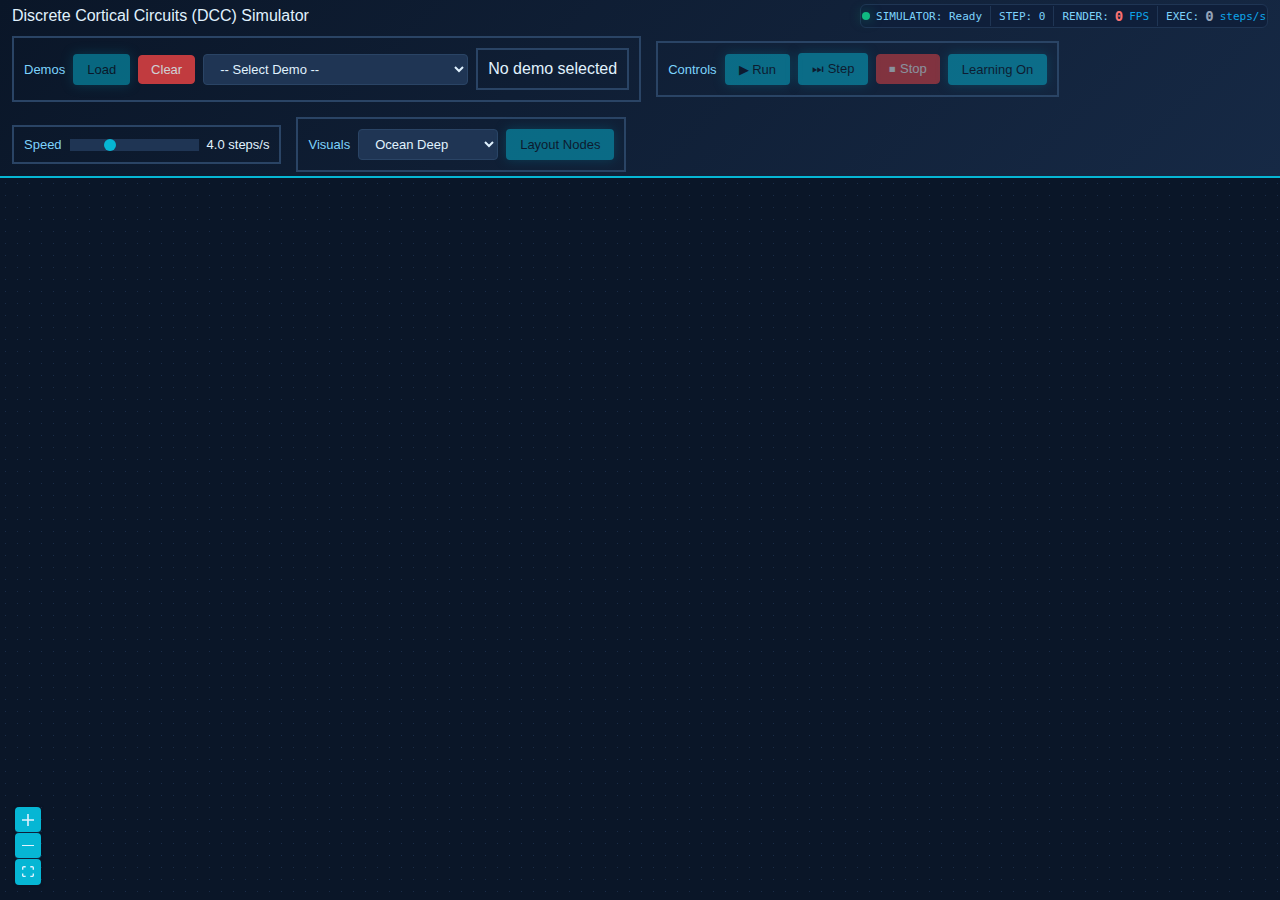
<file: embedded_dcc_viewer_v2/index.html>
<!doctype html>
<html lang="en">
  <head>
    <meta charset="UTF-8" />
    <link rel="icon" type="image/svg+xml" href="./vite.svg" />
    <meta name="viewport" content="width=device-width, initial-scale=1.0" />
    <title>Discrete Cortical Circuits</title>
    <script type="module" crossorigin src="./assets/main-BuiqnKvd.js"></script>
    <link rel="modulepreload" crossorigin href="./assets/useExecutionLoop-5SDmjp-r.js">
    <link rel="stylesheet" crossorigin href="./assets/useExecutionLoop-BuvYfMq3.css">
  </head>
  <body>
    <div id="root"></div>
  </body>
</html>
</file>
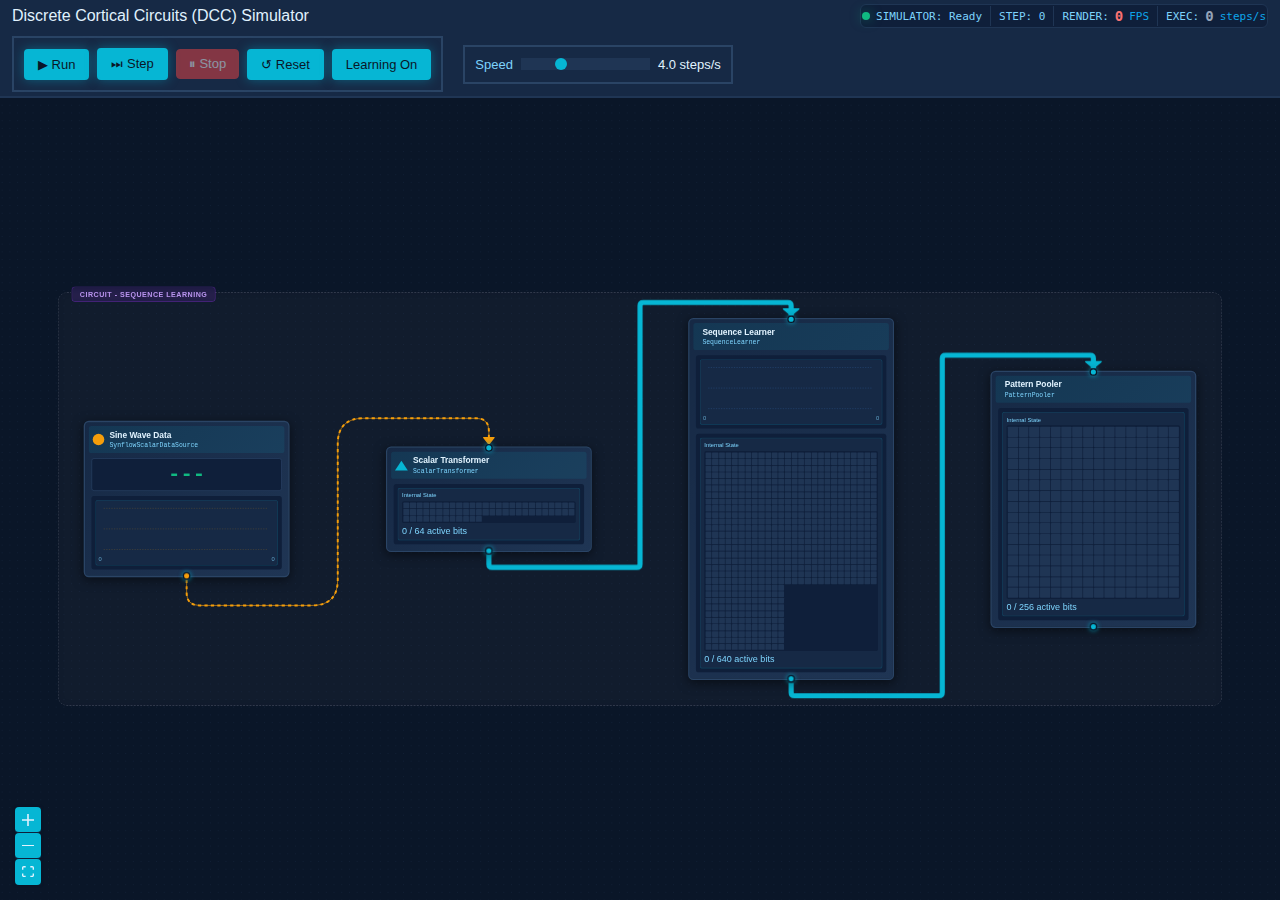
<file: embedded_dcc_viewer_v1/embed.html>
<!doctype html>
<html lang="en">
  <head>
    <meta charset="UTF-8" />
    <link rel="icon" type="image/svg+xml" href="./vite.svg" />
    <meta name="viewport" content="width=device-width, initial-scale=1.0" />
    <title>DCC Network Viewer</title>
    <script type="module" crossorigin src="./assets/embed-C8IWgyO-.js"></script>
    <link rel="modulepreload" crossorigin href="./assets/useExecutionLoop-onagVHzo.js">
    <link rel="stylesheet" crossorigin href="./assets/useExecutionLoop-BuvYfMq3.css">
    <link rel="stylesheet" crossorigin href="./assets/embed-DaXGA-Wm.css">
  </head>
  <body>
    <div id="root"></div>
  </body>
</html>
</file>
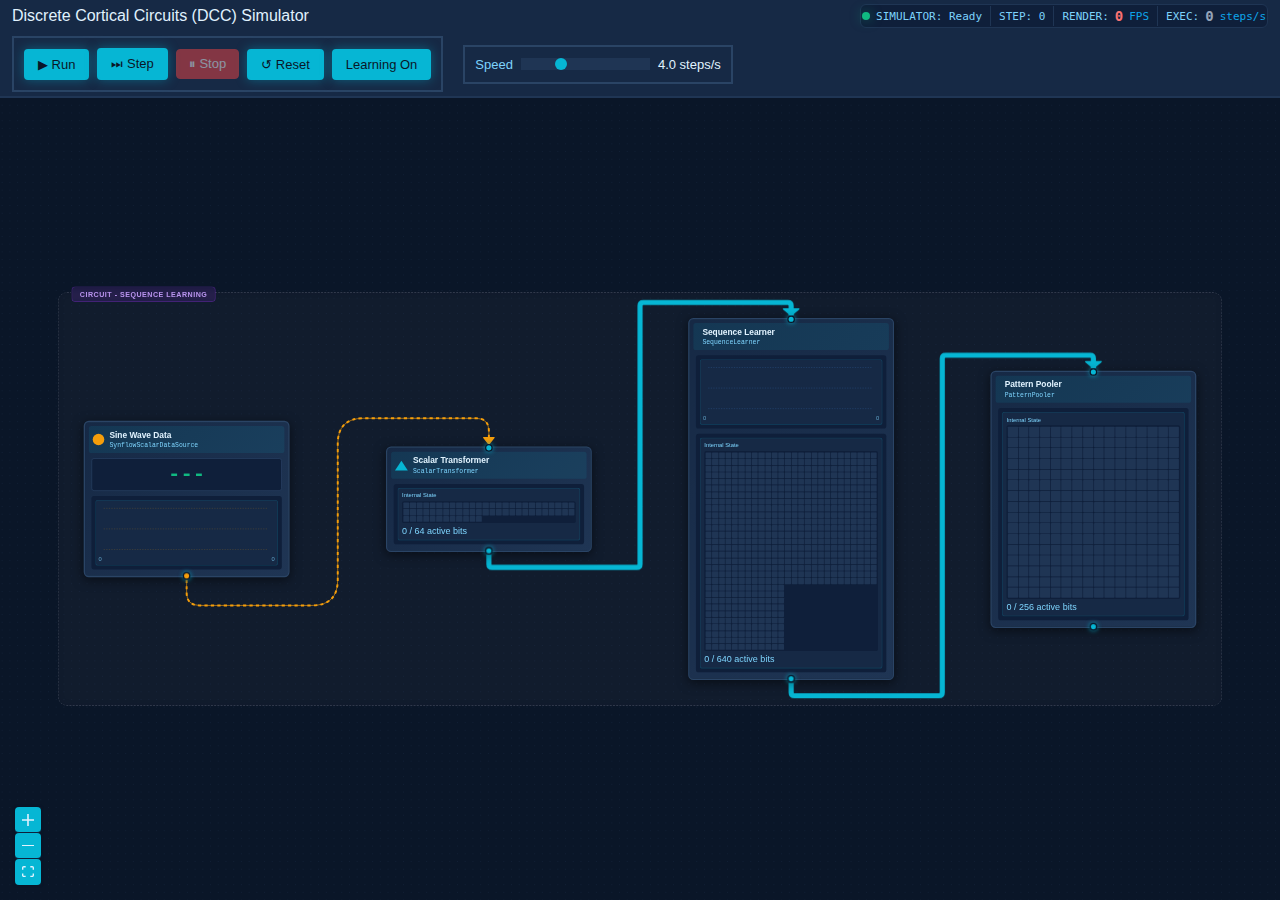
<file: embedded_dcc_viewer_v2/embed.html>
<!doctype html>
<html lang="en">
  <head>
    <meta charset="UTF-8" />
    <link rel="icon" type="image/svg+xml" href="./vite.svg" />
    <meta name="viewport" content="width=device-width, initial-scale=1.0" />
    <title>DCC Network Viewer</title>
    <script type="module" crossorigin src="./assets/embed-B6NFXt-D.js"></script>
    <link rel="modulepreload" crossorigin href="./assets/useExecutionLoop-5SDmjp-r.js">
    <link rel="stylesheet" crossorigin href="./assets/useExecutionLoop-BuvYfMq3.css">
    <link rel="stylesheet" crossorigin href="./assets/embed-DaXGA-Wm.css">
  </head>
  <body>
    <div id="root"></div>
  </body>
</html>
</file>
<file: embedded_dcc_viewer_v2/assets/useExecutionLoop-BuvYfMq3.css>
:root{--xy-node-group-background-color: transparent;--xy-node-border: none;--bg-primary: #1a1a1a;--bg-secondary: #2e2e2e;--bg-tertiary: #3a3a3a;--bg-quaternary: #4a4a4a;--border-primary: #3a3a3a;--border-secondary: #4a4a4a;--text-primary: #e0e0e0;--text-secondary: #888;--text-tertiary: #666;--accent-blue: #4a9eff;--accent-blue-hover: #3a8eef;--accent-green: #4aff4a;--accent-orange: #ff9a4a;--accent-red: #ff4a4a;--accent-red-hover: #ef3a3a;--accent-purple: #9333ea;--block-scalar: #8DB4E2;--block-discrete: #E2A98D;--block-persistence: #C48DE2;--block-pooler: #A8D8A8;--block-classifier: #E2A8E2;--block-sequence: #E2E28D;--block-context: #8DE2E2;--block-data-scalar: #FFB366;--block-data-discrete: #FF80AB;--block-fixed-weight: #FF6B9D;--block-tapering-weight: #9D6BFF;--block-periodic-cell: #6BFFCD;--block-periodic-scalar: #FFD66B;--block-place-cell: #FF9D6B;--block-random-place-cell: #6B9DFF;--spacing-xs: 4px;--spacing-sm: 8px;--spacing-md: 12px;--spacing-lg: 20px;--spacing-xl: 30px;--radius-sm: 4px;--radius-md: 6px;--radius-lg: 8px;--shadow-sm: 0 0 8px rgba(0, 0, 0, .3);--shadow-md: 0 0 16px rgba(0, 0, 0, .4);--shadow-glow-green: 0 0 8px var(--accent-green);--shadow-glow-orange: 0 0 8px var(--accent-orange);--transition-fast: .15s ease;--transition-normal: .2s ease;--transition-slow: .3s ease}*{margin:0;padding:0;box-sizing:border-box}body{font-family:-apple-system,BlinkMacSystemFont,Segoe UI,Roboto,Helvetica,Arial,sans-serif;background:var(--bg-primary);color:var(--text-primary);overflow:hidden}button{background:var(--bg-quaternary);color:var(--text-primary);border:1px solid var(--border-secondary);padding:6px 12px;border-radius:var(--radius-sm);cursor:pointer;font-size:13px;transition:background var(--transition-normal);font-family:inherit}button:hover:not(:disabled){background:var(--border-secondary)}button.primary{background:var(--accent-blue);border-color:var(--accent-blue);color:#fff}button.primary:hover:not(:disabled){background:var(--accent-blue-hover)}button.danger{background:var(--accent-red);border-color:var(--accent-red);color:#fff;opacity:.8}button.danger[data-disabled]{opacity:.5}button.danger:hover:not(:disabled){background:var(--accent-red-hover)}button:disabled{opacity:.5;cursor:not-allowed}#learning-toggle{opacity:.8}#learning-toggle[data-pressed]{opacity:.6}#learning-toggle[data-selected]{opacity:1}#learning-toggle[data-selected][data-pressed]{opacity:.8}#learning-toggle[data-disabled]{opacity:.5}select{background:var(--bg-quaternary);color:var(--text-primary);border:1px solid var(--border-secondary);padding:6px 12px;border-radius:var(--radius-sm);cursor:pointer;font-size:13px;font-family:inherit}select:focus{outline:2px solid var(--accent-blue);outline-offset:1px}input[type=range]{-webkit-appearance:none;appearance:none;background:var(--bg-quaternary);cursor:pointer}input[type=range]::-webkit-slider-track{height:2px}input[type=range]::-webkit-slider-thumb{-webkit-appearance:none;appearance:none;background:var(--accent-blue);height:12px;width:12px;border-radius:100%}input[type=range]::-moz-range-track{background:#ddd;height:2px;border-radius:12px}input[type=range]::-moz-range-thumb{background:var(--accent-blue);height:12px;width:12px;border-radius:100%;border:none}input[type=checkbox]{cursor:pointer}label{font-size:13px;color:var(--text-secondary);cursor:pointer;-webkit-user-select:none;user-select:none}::-webkit-scrollbar{width:12px;height:12px}::-webkit-scrollbar-track{background:var(--bg-secondary)}::-webkit-scrollbar-thumb{background:var(--bg-quaternary);border-radius:var(--radius-sm)}::-webkit-scrollbar-thumb:hover{background:var(--border-secondary)}#container{display:flex;flex-direction:column;height:100vh;width:100vw}#header{background:var(--bg-tertiary);padding:var(--spacing-xs) var(--spacing-md);border-bottom:2px solid var(--border-primary);flex-shrink:0}#header h1{font-size:20px;font-weight:600;color:var(--accent-blue);margin-bottom:10px}#controls-bar{display:flex;gap:15px;align-items:center;flex-wrap:wrap}.control-group,.header-group{display:flex;gap:var(--spacing-sm);align-items:center;border:2px solid var(--border-secondary);padding:10px}.control-group label{display:flex;align-items:center;gap:var(--spacing-sm)}#status-bar{display:flex;gap:20px;margin-top:10px;font-size:12px;color:var(--text-secondary);border:2px solid var(--border-secondary);padding:10px}#status-bar label{display:flex;align-items:center;gap:var(--spacing-sm)}.status-item{display:flex;gap:var(--spacing-sm);align-items:center;border:2px solid var(--border-secondary);padding:10px}.status-item label{display:flex;align-items:center;gap:var(--spacing-sm)}.status-indicator{width:8px;height:8px;border-radius:50%;background:var(--text-tertiary);transition:all var(--transition-normal)}.status-indicator.active{background:var(--accent-green);box-shadow:var(--shadow-glow-green)}.status-indicator.learning{background:var(--accent-orange);box-shadow:var(--shadow-glow-orange)}.status-indicator.error{background:var(--accent-red)}#main-content{display:flex;flex:1;overflow:hidden}.sidebar{background:var(--bg-secondary);border-right:2px solid var(--border-primary);overflow-y:auto;flex-shrink:0}.sidebar.left{width:250px}.sidebar.right{width:350px;border-right:none;border-left:2px solid var(--border-primary)}.sidebar h3{font-size:14px;color:var(--accent-blue);padding:15px 20px;background:var(--bg-tertiary);border-bottom:1px solid var(--border-primary);margin:0}#network-panel{flex:1;background:var(--bg-secondary);position:relative;overflow:hidden}#editor-toolbar{position:absolute;top:10px;left:10px;display:flex;gap:var(--spacing-sm);background:var(--bg-tertiary);padding:var(--spacing-sm);border-radius:var(--radius-md);border:1px solid var(--border-primary);z-index:5}.editor-tool{width:32px;height:32px;display:flex;align-items:center;justify-content:center;cursor:pointer;border-radius:var(--radius-sm);transition:background var(--transition-fast);font-size:16px;-webkit-user-select:none;user-select:none}.editor-tool:hover{background:var(--bg-quaternary)}.editor-tool.active{background:var(--accent-blue)}.editor-tool:active{transform:scale(.95)}.my-custom-control-button{--xy-controls-button-color: var(--text-primary);--xy-controls-button-border-color: var(--bg-secondary);--xy-controls-button-background-color: var(--accent-blue);--xy-controls-button-color-hover: var(--text-primary)}#speed-display{min-width:50px;text-align:right;font-size:13px;color:var(--text-secondary)}.metrics-display{display:flex;gap:15px;padding:10px 20px;background:var(--bg-tertiary);border-bottom:1px solid var(--border-primary)}.metric-item{display:flex;gap:6px;font-size:12px}.metric-label{color:var(--text-secondary)}.metric-value{color:var(--text-primary);font-weight:600;font-family:Courier New,monospace}#app{width:100vw;height:100vh}:root[data-theme=cyber-dark]{--bg-primary: #0a0a0f;--bg-secondary: #131318;--bg-tertiary: #1a1a22;--bg-quaternary: #25252e;--border-primary: #2a2a35;--border-secondary: #3a3a45;--text-primary: #e0e7ff;--text-secondary: #8b92c0;--text-tertiary: #5a5f8a;--accent-blue: #00d4ff;--accent-blue-hover: #00bfea;--accent-green: #00ff88;--accent-orange: #ff6b35;--accent-red: #ff1744;--accent-red-hover: #e6153d;--accent-purple: #bd00ff;--accent-pink: #ff006e;--header-bg: linear-gradient(135deg, #0a0a0f 0%, #1a1a22 100%);--header-border: 2px solid #00d4ff;--header-title-color: #00d4ff;--header-title-glow: 0 0 20px rgba(0, 212, 255, .5);--btn-primary-bg: #00d4ff;--btn-primary-hover: #00bfea;--btn-primary-text: #0a0a0f;--btn-danger-bg: #ff1744;--btn-danger-hover: #e6153d;--btn-secondary-bg: #25252e;--btn-secondary-hover: #3a3a45;--btn-glow: 0 0 15px rgba(0, 212, 255, .4);--canvas-bg: #0a0a0f;--canvas-dot-color: #2a2a35;--canvas-grid-color: rgba(0, 212, 255, .1);--node-bg: #1a1a22;--node-border: #2a2a35;--node-border-hover: #00d4ff;--node-border-selected: #00ff88;--node-shadow: 0 4px 20px rgba(0, 0, 0, .6);--node-shadow-hover: 0 0 20px rgba(0, 212, 255, .4);--node-shadow-selected: 0 0 30px rgba(0, 255, 136, .5);--node-header-bg: rgba(0, 212, 255, .1);--handle-default: #00d4ff;--handle-border: #0a0a0f;--handle-hover: #00ff88;--handle-glow: 0 0 10px rgba(0, 212, 255, .8);--edge-input: #00d4ff;--edge-context: #bd00ff;--edge-scalar-data: #ff6b35;--edge-discrete-data: #ff006e;--edge-label: #00ff88;--edge-width: 2px;--edge-width-selected: 3px;--edge-glow: 0 0 8px;--subflow-bg: rgba(189, 0, 255, .08);--subflow-border: 2px dashed rgba(189, 0, 255, .4);--subflow-border-hover: 2px solid rgba(189, 0, 255, .6);--subflow-border-selected: 2px solid #bd00ff;--subflow-shadow: inset 0 0 40px rgba(189, 0, 255, .15);--subflow-shadow-selected: 0 0 40px rgba(189, 0, 255, .4);--subflow-label-bg: rgba(189, 0, 255, .2);--subflow-label-border: 1px solid rgba(189, 0, 255, .6);--subflow-label-text: #e0b3ff;--viz-plot-bg: rgba(0, 212, 255, .05);--viz-plot-border: 1px solid rgba(0, 212, 255, .2);--viz-plot-line: #00d4ff;--viz-plot-fill: rgba(0, 212, 255, .15);--viz-plot-grid: rgba(0, 212, 255, .3);--viz-plot-point: #00ff88;--viz-plot-point-stroke: #0a0a0f;--viz-vector-1: #00d4ff;--viz-vector-2: #00ff88;--viz-vector-3: #ff6b35;--viz-vector-4: #ff006e;--viz-vector-5: #bd00ff;--viz-vector-6: #ffea00;--viz-vector-7: #00ffea;--viz-vector-8: #ff0044;--viz-bitfield-bg: rgba(0, 212, 255, .05);--viz-bitfield-border: 1px solid rgba(0, 212, 255, .2);--viz-bitfield-cell-active: #00ff88;--viz-bitfield-cell-inactive: #25252e;--viz-bitfield-cell-border: #1a1a22;--viz-bitfield-cell-glow: 0 0 6px rgba(0, 255, 136, .6);--viz-bitfield-text: #8b92c0;--block-scalar: #00d4ff;--block-discrete: #ff6b35;--block-persistence: #bd00ff;--block-pooler: #00ff88;--block-classifier: #ff006e;--block-sequence: #ffea00;--block-context: #00ffea;--block-data-scalar: #ff6b35;--block-data-discrete: #ff006e;--block-fixed-weight: #ff006e;--block-tapering-weight: #bd00ff;--block-periodic-cell: #00ffea;--block-periodic-scalar: #ffea00;--block-place-cell: #ff6b35;--block-random-place-cell: #00d4ff;--shadow-sm: 0 2px 12px rgba(0, 0, 0, .6);--shadow-md: 0 4px 20px rgba(0, 0, 0, .7);--shadow-glow-green: 0 0 15px rgba(0, 255, 136, .6);--shadow-glow-orange: 0 0 15px rgba(255, 107, 53, .6);--shadow-glow-blue: 0 0 15px rgba(0, 212, 255, .6);--transition-fast: .12s ease;--transition-normal: .2s ease;--transition-slow: .35s ease;--radius-sm: 3px;--radius-md: 6px;--radius-lg: 10px;--spacing-xs: 4px;--spacing-sm: 8px;--spacing-md: 12px;--spacing-lg: 20px;--spacing-xl: 30px}:root[data-theme=cyber-dark] #header{background:var(--header-bg);border-bottom:var(--header-border);box-shadow:0 4px 20px #00d4ff33}:root[data-theme=cyber-dark] #header h1{color:var(--header-title-color);text-shadow:var(--header-title-glow);font-weight:700;letter-spacing:2px}:root[data-theme=cyber-dark] button.primary{background:var(--btn-primary-bg);color:var(--btn-primary-text);border:2px solid var(--btn-primary-bg);box-shadow:var(--btn-glow);font-weight:600}:root[data-theme=cyber-dark] button.primary:hover:not(:disabled){background:var(--btn-primary-hover);box-shadow:0 0 20px #00d4ff99}:root[data-theme=cyber-dark] button.danger{background:var(--btn-danger-bg);border:2px solid var(--btn-danger-bg);box-shadow:0 0 15px #ff174466}:root[data-theme=cyber-dark] .react-flow{background:var(--canvas-bg)}:root[data-theme=cyber-dark] .react-flow__background{background-color:var(--canvas-bg)}:root[data-theme=cyber-dark] .react-flow__background path{stroke:var(--canvas-dot-color)}:root[data-theme=cyber-dark] .custom-node{background:var(--node-bg);border:2px solid var(--node-border);box-shadow:var(--node-shadow)}:root[data-theme=cyber-dark] .custom-node:hover{border-color:var(--node-border-hover);box-shadow:var(--node-shadow-hover)}:root[data-theme=cyber-dark] .custom-node.selected{border-color:var(--node-border-selected);box-shadow:var(--node-shadow-selected)}:root[data-theme=cyber-dark] .node-header{background:var(--node-header-bg);border-radius:var(--radius-sm);padding:6px;margin:-4px -4px 8px}:root[data-theme=cyber-dark] .react-flow__handle{background:var(--handle-default);border:2px solid var(--handle-border);box-shadow:var(--handle-glow);width:12px;height:12px}:root[data-theme=cyber-dark] .react-flow__handle:hover{background:var(--handle-hover);box-shadow:0 0 15px #0f8}:root[data-theme=cyber-dark] .input-edge .react-flow__edge-path{stroke:var(--edge-input);filter:drop-shadow(var(--edge-glow) var(--edge-input))}:root[data-theme=cyber-dark] .context-edge .react-flow__edge-path{stroke:var(--edge-context);filter:drop-shadow(var(--edge-glow) var(--edge-context))}:root[data-theme=cyber-dark] .scalar-data-edge .react-flow__edge-path{stroke:var(--edge-scalar-data);filter:drop-shadow(var(--edge-glow) var(--edge-scalar-data))}:root[data-theme=cyber-dark] .node-plot{background:var(--viz-plot-bg);border:var(--viz-plot-border)}:root[data-theme=cyber-dark] .node-bitfield-preview{background:var(--viz-bitfield-bg);border:var(--viz-bitfield-border)}:root[data-theme=cyber-dark] .bitfield-cell-mini.active{background:var(--viz-bitfield-cell-active);box-shadow:var(--viz-bitfield-cell-glow)}:root[data-theme=cyber-dark] .bitfield-cell-mini.inactive{background:var(--viz-bitfield-cell-inactive)}:root[data-theme=soft-light]{--bg-primary: #f8f9fa;--bg-secondary: #ffffff;--bg-tertiary: #f0f2f5;--bg-quaternary: #e9ecef;--border-primary: #dee2e6;--border-secondary: #ced4da;--text-primary: #212529;--text-secondary: #6c757d;--text-tertiary: #adb5bd;--accent-blue: #4a90e2;--accent-blue-hover: #357abd;--accent-green: #52c41a;--accent-orange: #fa8c16;--accent-red: #f5222d;--accent-red-hover: #cf1322;--accent-purple: #722ed1;--accent-pink: #eb2f96;--header-bg: linear-gradient(135deg, #ffffff 0%, #f0f2f5 100%);--header-border: 2px solid #4a90e2;--header-title-color: #4a90e2;--header-title-glow: 0 2px 4px rgba(74, 144, 226, .2);--btn-primary-bg: #4a90e2;--btn-primary-hover: #357abd;--btn-primary-text: #ffffff;--btn-danger-bg: #f5222d;--btn-danger-hover: #cf1322;--btn-secondary-bg: #e9ecef;--btn-secondary-hover: #dee2e6;--btn-glow: 0 2px 8px rgba(74, 144, 226, .25);--canvas-bg: #fafbfc;--canvas-dot-color: #e9ecef;--canvas-grid-color: rgba(74, 144, 226, .08);--node-bg: #ffffff;--node-border: #dee2e6;--node-border-hover: #4a90e2;--node-border-selected: #52c41a;--node-shadow: 0 2px 8px rgba(0, 0, 0, .08);--node-shadow-hover: 0 4px 12px rgba(74, 144, 226, .15);--node-shadow-selected: 0 4px 16px rgba(82, 196, 26, .25);--node-header-bg: rgba(74, 144, 226, .05);--handle-default: #4a90e2;--handle-border: #ffffff;--handle-hover: #52c41a;--handle-glow: 0 0 0 3px rgba(74, 144, 226, .3);--edge-input: #4a90e2;--edge-context: #722ed1;--edge-scalar-data: #fa8c16;--edge-discrete-data: #eb2f96;--edge-label: #52c41a;--edge-width: 2px;--edge-width-selected: 3px;--edge-glow: none;--subflow-bg: rgba(114, 46, 209, .04);--subflow-border: 2px dashed rgba(114, 46, 209, .3);--subflow-border-hover: 2px solid rgba(114, 46, 209, .5);--subflow-border-selected: 2px solid #722ed1;--subflow-shadow: inset 0 0 20px rgba(114, 46, 209, .08);--subflow-shadow-selected: 0 4px 16px rgba(114, 46, 209, .2);--subflow-label-bg: rgba(114, 46, 209, .1);--subflow-label-border: 1px solid rgba(114, 46, 209, .4);--subflow-label-text: #722ed1;--viz-plot-bg: #fafbfc;--viz-plot-border: 1px solid #e9ecef;--viz-plot-line: #4a90e2;--viz-plot-fill: rgba(74, 144, 226, .1);--viz-plot-grid: rgba(74, 144, 226, .2);--viz-plot-point: #52c41a;--viz-plot-point-stroke: #ffffff;--viz-vector-1: #4a90e2;--viz-vector-2: #52c41a;--viz-vector-3: #fa8c16;--viz-vector-4: #eb2f96;--viz-vector-5: #722ed1;--viz-vector-6: #fadb14;--viz-vector-7: #13c2c2;--viz-vector-8: #f5222d;--viz-bitfield-bg: #fafbfc;--viz-bitfield-border: 1px solid #e9ecef;--viz-bitfield-cell-active: #52c41a;--viz-bitfield-cell-inactive: #f0f2f5;--viz-bitfield-cell-border: #ffffff;--viz-bitfield-cell-glow: 0 0 0 2px rgba(82, 196, 26, .3);--viz-bitfield-text: #6c757d;--block-scalar: #4a90e2;--block-discrete: #fa8c16;--block-persistence: #722ed1;--block-pooler: #52c41a;--block-classifier: #eb2f96;--block-sequence: #fadb14;--block-context: #13c2c2;--block-data-scalar: #fa8c16;--block-data-discrete: #eb2f96;--block-fixed-weight: #eb2f96;--block-tapering-weight: #722ed1;--block-periodic-cell: #13c2c2;--block-periodic-scalar: #fadb14;--block-place-cell: #fa8c16;--block-random-place-cell: #4a90e2;--shadow-sm: 0 1px 4px rgba(0, 0, 0, .08);--shadow-md: 0 2px 8px rgba(0, 0, 0, .12);--shadow-glow-green: 0 0 0 3px rgba(82, 196, 26, .2);--shadow-glow-orange: 0 0 0 3px rgba(250, 140, 22, .2);--shadow-glow-blue: 0 0 0 3px rgba(74, 144, 226, .2);--transition-fast: .15s ease;--transition-normal: .25s ease;--transition-slow: .35s ease;--radius-sm: 6px;--radius-md: 8px;--radius-lg: 12px;--spacing-xs: 4px;--spacing-sm: 8px;--spacing-md: 12px;--spacing-lg: 20px;--spacing-xl: 30px}:root[data-theme=soft-light] #header{background:var(--header-bg);border-bottom:var(--header-border);box-shadow:0 2px 8px #0000000d}:root[data-theme=soft-light] #header h1{color:var(--header-title-color);text-shadow:var(--header-title-glow);font-weight:600}:root[data-theme=soft-light] button{background:var(--btn-secondary-bg);color:var(--text-primary);border:1px solid var(--border-secondary)}:root[data-theme=soft-light] button:hover:not(:disabled){background:var(--btn-secondary-hover)}:root[data-theme=soft-light] button.primary{background:var(--btn-primary-bg);color:var(--btn-primary-text);border:1px solid var(--btn-primary-bg);box-shadow:var(--btn-glow)}:root[data-theme=soft-light] button.primary:hover:not(:disabled){background:var(--btn-primary-hover);box-shadow:0 4px 12px #4a90e24d}:root[data-theme=soft-light] .react-flow{background:var(--canvas-bg)}:root[data-theme=soft-light] .react-flow__background{background-color:var(--canvas-bg)}:root[data-theme=soft-light] .custom-node{background:var(--node-bg);border:2px solid var(--node-border);box-shadow:var(--node-shadow)}:root[data-theme=soft-light] .custom-node:hover{border-color:var(--node-border-hover);box-shadow:var(--node-shadow-hover)}:root[data-theme=soft-light] .custom-node.selected{border-color:var(--node-border-selected);box-shadow:var(--node-shadow-selected)}:root[data-theme=soft-light] .node-header{background:var(--node-header-bg);border-radius:var(--radius-sm);padding:6px;margin:-4px -4px 8px}:root[data-theme=soft-light] .react-flow__handle{background:var(--handle-default);border:2px solid var(--handle-border);width:12px;height:12px}:root[data-theme=soft-light] .react-flow__handle:hover{background:var(--handle-hover);box-shadow:var(--handle-glow)}:root[data-theme=soft-light] .input-edge .react-flow__edge-path{stroke:var(--edge-input)}:root[data-theme=soft-light] .context-edge .react-flow__edge-path{stroke:var(--edge-context)}:root[data-theme=soft-light] .scalar-data-edge .react-flow__edge-path{stroke:var(--edge-scalar-data)}:root[data-theme=soft-light] .node-plot{background:var(--viz-plot-bg);border:var(--viz-plot-border)}:root[data-theme=soft-light] .node-bitfield-preview{background:var(--viz-bitfield-bg);border:var(--viz-bitfield-border)}:root[data-theme=soft-light] .bitfield-cell-mini.active{background:var(--viz-bitfield-cell-active);box-shadow:var(--viz-bitfield-cell-glow)}:root[data-theme=soft-light] .bitfield-cell-mini.inactive{background:var(--viz-bitfield-cell-inactive)}:root[data-theme=ocean-deep]{--bg-primary: #0a1628;--bg-secondary: #0f1f3a;--bg-tertiary: #162945;--bg-quaternary: #1f3554;--border-primary: #1f3554;--border-secondary: #2a4465;--text-primary: #e0f2fe;--text-secondary: #7dd3fc;--text-tertiary: #0ea5e9;--accent-blue: #06b6d4;--accent-blue-hover: #0891b2;--accent-green: #10b981;--accent-orange: #f59e0b;--accent-red: #ef4444;--accent-red-hover: #dc2626;--accent-purple: #8b5cf6;--accent-pink: #ec4899;--header-bg: linear-gradient(135deg, #0a1628 0%, #162945 100%);--header-border: 2px solid #06b6d4;--header-title-color: #06b6d4;--header-title-glow: 0 0 15px rgba(6, 182, 212, .4);--btn-primary-bg: #06b6d4;--btn-primary-hover: #0891b2;--btn-primary-text: #0a1628;--btn-danger-bg: #ef4444;--btn-danger-hover: #dc2626;--btn-secondary-bg: #1f3554;--btn-secondary-hover: #2a4465;--btn-glow: 0 0 12px rgba(6, 182, 212, .4);--canvas-bg: #0a1628;--canvas-dot-color: #1f3554;--canvas-grid-color: rgba(6, 182, 212, .12);--node-bg: linear-gradient(135deg, #162945 0%, #1f3554 100%);--node-border: #2a4465;--node-border-hover: #06b6d4;--node-border-selected: #10b981;--node-shadow: 0 4px 16px rgba(0, 0, 0, .5);--node-shadow-hover: 0 0 20px rgba(6, 182, 212, .3);--node-shadow-selected: 0 0 24px rgba(16, 185, 129, .4);--node-header-bg: rgba(6, 182, 212, .1);--handle-default: #06b6d4;--handle-border: #0a1628;--handle-hover: #10b981;--handle-glow: 0 0 8px rgba(6, 182, 212, .8);--edge-input: #06b6d4;--edge-context: #8b5cf6;--edge-scalar-data: #f59e0b;--edge-discrete-data: #ec4899;--edge-label: #10b981;--edge-width: 2.5px;--edge-width-selected: 3.5px;--edge-glow: 0 0 6px;--subflow-bg: rgba(139, 92, 246, .08);--subflow-border: 2px dashed rgba(139, 92, 246, .35);--subflow-border-hover: 2px solid rgba(139, 92, 246, .5);--subflow-border-selected: 2px solid #8b5cf6;--subflow-shadow: inset 0 0 30px rgba(139, 92, 246, .12);--subflow-shadow-selected: 0 0 30px rgba(139, 92, 246, .35);--subflow-label-bg: rgba(139, 92, 246, .15);--subflow-label-border: 1px solid rgba(139, 92, 246, .5);--subflow-label-text: #c4b5fd;--viz-plot-bg: rgba(6, 182, 212, .06);--viz-plot-border: 1px solid rgba(6, 182, 212, .2);--viz-plot-line: #06b6d4;--viz-plot-fill: rgba(6, 182, 212, .15);--viz-plot-grid: rgba(6, 182, 212, .25);--viz-plot-point: #10b981;--viz-plot-point-stroke: #0a1628;--viz-vector-1: #06b6d4;--viz-vector-2: #10b981;--viz-vector-3: #f59e0b;--viz-vector-4: #ec4899;--viz-vector-5: #8b5cf6;--viz-vector-6: #fbbf24;--viz-vector-7: #14b8a6;--viz-vector-8: #f97316;--viz-bitfield-bg: rgba(6, 182, 212, .06);--viz-bitfield-border: 1px solid rgba(6, 182, 212, .2);--viz-bitfield-cell-active: #10b981;--viz-bitfield-cell-inactive: #1f3554;--viz-bitfield-cell-border: #162945;--viz-bitfield-cell-glow: 0 0 8px rgba(16, 185, 129, .5);--viz-bitfield-text: #7dd3fc;--block-scalar: #06b6d4;--block-discrete: #f59e0b;--block-persistence: #8b5cf6;--block-pooler: #10b981;--block-classifier: #ec4899;--block-sequence: #fbbf24;--block-context: #14b8a6;--block-data-scalar: #f59e0b;--block-data-discrete: #ec4899;--block-fixed-weight: #ec4899;--block-tapering-weight: #8b5cf6;--block-periodic-cell: #14b8a6;--block-periodic-scalar: #fbbf24;--block-place-cell: #f59e0b;--block-random-place-cell: #06b6d4;--shadow-sm: 0 2px 10px rgba(0, 0, 0, .5);--shadow-md: 0 4px 16px rgba(0, 0, 0, .6);--shadow-glow-green: 0 0 12px rgba(16, 185, 129, .5);--shadow-glow-orange: 0 0 12px rgba(245, 158, 11, .5);--shadow-glow-blue: 0 0 12px rgba(6, 182, 212, .5);--transition-fast: .15s cubic-bezier(.4, 0, .2, 1);--transition-normal: .25s cubic-bezier(.4, 0, .2, 1);--transition-slow: .4s cubic-bezier(.4, 0, .2, 1);--radius-sm: 4px;--radius-md: 8px;--radius-lg: 12px;--spacing-xs: 4px;--spacing-sm: 8px;--spacing-md: 12px;--spacing-lg: 20px;--spacing-xl: 30px}:root[data-theme=ocean-deep] #header{background:var(--header-bg);border-bottom:var(--header-border);box-shadow:0 4px 16px #06b6d426}:root[data-theme=ocean-deep] #header h1{color:var(--header-title-color);text-shadow:var(--header-title-glow);font-weight:600}:root[data-theme=ocean-deep] button.primary{background:var(--btn-primary-bg);color:var(--btn-primary-text);border:2px solid var(--btn-primary-bg);box-shadow:var(--btn-glow)}:root[data-theme=ocean-deep] button.primary:hover:not(:disabled){background:var(--btn-primary-hover);box-shadow:0 0 16px #06b6d480}:root[data-theme=ocean-deep] .react-flow{background:var(--canvas-bg)}:root[data-theme=ocean-deep] .react-flow__background{background-color:var(--canvas-bg)}:root[data-theme=ocean-deep] .custom-node{background:var(--node-bg);border:2px solid var(--node-border);box-shadow:var(--node-shadow);-webkit-backdrop-filter:blur(10px);backdrop-filter:blur(10px)}:root[data-theme=ocean-deep] .custom-node:hover{border-color:var(--node-border-hover);box-shadow:var(--node-shadow-hover)}:root[data-theme=ocean-deep] .custom-node.selected{border-color:var(--node-border-selected);box-shadow:var(--node-shadow-selected)}:root[data-theme=ocean-deep] .node-header{background:var(--node-header-bg);border-radius:var(--radius-sm);padding:6px;margin:-4px -4px 8px}:root[data-theme=ocean-deep] .react-flow__handle{background:var(--handle-default);border:2px solid var(--handle-border);box-shadow:var(--handle-glow);width:12px;height:12px}:root[data-theme=ocean-deep] .react-flow__handle:hover{background:var(--handle-hover);box-shadow:0 0 12px #10b981cc}:root[data-theme=ocean-deep] .input-edge .react-flow__edge-path{stroke:var(--edge-input);filter:drop-shadow(var(--edge-glow) var(--edge-input))}:root[data-theme=ocean-deep] .context-edge .react-flow__edge-path{stroke:var(--edge-context);filter:drop-shadow(var(--edge-glow) var(--edge-context))}:root[data-theme=ocean-deep] .scalar-data-edge .react-flow__edge-path{stroke:var(--edge-scalar-data);filter:drop-shadow(var(--edge-glow) var(--edge-scalar-data))}:root[data-theme=ocean-deep] .node-plot{background:var(--viz-plot-bg);border:var(--viz-plot-border);-webkit-backdrop-filter:blur(5px);backdrop-filter:blur(5px)}:root[data-theme=ocean-deep] .node-bitfield-preview{background:var(--viz-bitfield-bg);border:var(--viz-bitfield-border);-webkit-backdrop-filter:blur(5px);backdrop-filter:blur(5px)}:root[data-theme=ocean-deep] .bitfield-cell-mini.active{background:var(--viz-bitfield-cell-active);box-shadow:var(--viz-bitfield-cell-glow)}:root[data-theme=ocean-deep] .bitfield-cell-mini.inactive{background:var(--viz-bitfield-cell-inactive)}:root[data-theme=sunset-warm]{--bg-primary: #1a0f0a;--bg-secondary: #2a1c14;--bg-tertiary: #3a2618;--bg-quaternary: #4a3020;--border-primary: #4a3020;--border-secondary: #5a3c28;--text-primary: #fff5eb;--text-secondary: #ffb88c;--text-tertiary: #d97706;--accent-blue: #60a5fa;--accent-blue-hover: #3b82f6;--accent-green: #34d399;--accent-orange: #fb923c;--accent-red: #f87171;--accent-red-hover: #ef4444;--accent-purple: #c084fc;--accent-pink: #f472b6;--header-bg: linear-gradient(135deg, #1a0f0a 0%, #3a2618 100%);--header-border: 2px solid #fb923c;--header-title-color: #fb923c;--header-title-glow: 0 0 20px rgba(251, 146, 60, .4);--btn-primary-bg: #fb923c;--btn-primary-hover: #f97316;--btn-primary-text: #1a0f0a;--btn-danger-bg: #f87171;--btn-danger-hover: #ef4444;--btn-secondary-bg: #4a3020;--btn-secondary-hover: #5a3c28;--btn-glow: 0 0 15px rgba(251, 146, 60, .4);--canvas-bg: #1a0f0a;--canvas-dot-color: #4a3020;--canvas-grid-color: rgba(251, 146, 60, .08);--node-bg: linear-gradient(135deg, #3a2618 0%, #4a3020 100%);--node-border: #5a3c28;--node-border-hover: #fb923c;--node-border-selected: #34d399;--node-shadow: 0 4px 16px rgba(0, 0, 0, .6);--node-shadow-hover: 0 0 20px rgba(251, 146, 60, .3);--node-shadow-selected: 0 0 24px rgba(52, 211, 153, .4);--node-header-bg: rgba(251, 146, 60, .12);--handle-default: #fb923c;--handle-border: #1a0f0a;--handle-hover: #34d399;--handle-glow: 0 0 10px rgba(251, 146, 60, .8);--edge-input: #fb923c;--edge-context: #c084fc;--edge-scalar-data: #fbbf24;--edge-discrete-data: #f472b6;--edge-label: #34d399;--edge-width: 2.5px;--edge-width-selected: 3.5px;--edge-glow: 0 0 8px;--subflow-bg: rgba(192, 132, 252, .1);--subflow-border: 2px dashed rgba(192, 132, 252, .35);--subflow-border-hover: 2px solid rgba(192, 132, 252, .5);--subflow-border-selected: 2px solid #c084fc;--subflow-shadow: inset 0 0 30px rgba(192, 132, 252, .12);--subflow-shadow-selected: 0 0 30px rgba(192, 132, 252, .35);--subflow-label-bg: rgba(192, 132, 252, .18);--subflow-label-border: 1px solid rgba(192, 132, 252, .5);--subflow-label-text: #e9d5ff;--viz-plot-bg: rgba(251, 146, 60, .08);--viz-plot-border: 1px solid rgba(251, 146, 60, .2);--viz-plot-line: #fb923c;--viz-plot-fill: rgba(251, 146, 60, .18);--viz-plot-grid: rgba(251, 146, 60, .3);--viz-plot-point: #34d399;--viz-plot-point-stroke: #1a0f0a;--viz-vector-1: #fb923c;--viz-vector-2: #34d399;--viz-vector-3: #fbbf24;--viz-vector-4: #f472b6;--viz-vector-5: #c084fc;--viz-vector-6: #60a5fa;--viz-vector-7: #f87171;--viz-vector-8: #a78bfa;--viz-bitfield-bg: rgba(251, 146, 60, .08);--viz-bitfield-border: 1px solid rgba(251, 146, 60, .2);--viz-bitfield-cell-active: #34d399;--viz-bitfield-cell-inactive: #4a3020;--viz-bitfield-cell-border: #3a2618;--viz-bitfield-cell-glow: 0 0 8px rgba(52, 211, 153, .6);--viz-bitfield-text: #ffb88c;--block-scalar: #fb923c;--block-discrete: #fbbf24;--block-persistence: #c084fc;--block-pooler: #34d399;--block-classifier: #f472b6;--block-sequence: #60a5fa;--block-context: #a78bfa;--block-data-scalar: #fbbf24;--block-data-discrete: #f472b6;--block-fixed-weight: #f472b6;--block-tapering-weight: #c084fc;--block-periodic-cell: #a78bfa;--block-periodic-scalar: #fbbf24;--block-place-cell: #fb923c;--block-random-place-cell: #60a5fa;--shadow-sm: 0 2px 10px rgba(0, 0, 0, .5);--shadow-md: 0 4px 16px rgba(0, 0, 0, .6);--shadow-glow-green: 0 0 15px rgba(52, 211, 153, .5);--shadow-glow-orange: 0 0 15px rgba(251, 146, 60, .5);--shadow-glow-blue: 0 0 15px rgba(96, 165, 250, .5);--transition-fast: .15s ease-out;--transition-normal: .25s ease-out;--transition-slow: .4s ease-out;--radius-sm: 5px;--radius-md: 8px;--radius-lg: 12px;--spacing-xs: 4px;--spacing-sm: 8px;--spacing-md: 12px;--spacing-lg: 20px;--spacing-xl: 30px}:root[data-theme=sunset-warm] #header{background:var(--header-bg);border-bottom:var(--header-border);box-shadow:0 4px 16px #fb923c33}:root[data-theme=sunset-warm] #header h1{color:var(--header-title-color);text-shadow:var(--header-title-glow);font-weight:600}:root[data-theme=sunset-warm] button.primary{background:var(--btn-primary-bg);color:var(--btn-primary-text);border:2px solid var(--btn-primary-bg);box-shadow:var(--btn-glow);font-weight:600}:root[data-theme=sunset-warm] button.primary:hover:not(:disabled){background:var(--btn-primary-hover);box-shadow:0 0 20px #fb923c99}:root[data-theme=sunset-warm] .react-flow{background:var(--canvas-bg)}:root[data-theme=sunset-warm] .react-flow__background{background-color:var(--canvas-bg)}:root[data-theme=sunset-warm] .custom-node{background:var(--node-bg);border:2px solid var(--node-border);box-shadow:var(--node-shadow)}:root[data-theme=sunset-warm] .custom-node:hover{border-color:var(--node-border-hover);box-shadow:var(--node-shadow-hover)}:root[data-theme=sunset-warm] .custom-node.selected{border-color:var(--node-border-selected);box-shadow:var(--node-shadow-selected)}:root[data-theme=sunset-warm] .node-header{background:var(--node-header-bg);border-radius:var(--radius-sm);padding:6px;margin:-4px -4px 8px}:root[data-theme=sunset-warm] .react-flow__handle{background:var(--handle-default);border:2px solid var(--handle-border);box-shadow:var(--handle-glow);width:12px;height:12px}:root[data-theme=sunset-warm] .react-flow__handle:hover{background:var(--handle-hover);box-shadow:0 0 15px #34d399cc}:root[data-theme=sunset-warm] .input-edge .react-flow__edge-path{stroke:var(--edge-input);filter:drop-shadow(var(--edge-glow) var(--edge-input))}:root[data-theme=sunset-warm] .context-edge .react-flow__edge-path{stroke:var(--edge-context);filter:drop-shadow(var(--edge-glow) var(--edge-context))}:root[data-theme=sunset-warm] .scalar-data-edge .react-flow__edge-path{stroke:var(--edge-scalar-data);filter:drop-shadow(var(--edge-glow) var(--edge-scalar-data))}:root[data-theme=sunset-warm] .node-plot{background:var(--viz-plot-bg);border:var(--viz-plot-border)}:root[data-theme=sunset-warm] .node-bitfield-preview{background:var(--viz-bitfield-bg);border:var(--viz-bitfield-border)}:root[data-theme=sunset-warm] .bitfield-cell-mini.active{background:var(--viz-bitfield-cell-active);box-shadow:var(--viz-bitfield-cell-glow)}:root[data-theme=sunset-warm] .bitfield-cell-mini.inactive{background:var(--viz-bitfield-cell-inactive)}.theme-switcher{display:flex;align-items:center;gap:var(--spacing-sm)}.theme-switcher label{font-size:13px;color:var(--text-secondary);font-weight:500}.theme-switcher-dropdown{display:flex;align-items:center;gap:var(--spacing-sm)}.theme-select{min-width:140px;background:var(--bg-quaternary);color:var(--text-primary);border:1px solid var(--border-secondary);padding:6px 12px;border-radius:var(--radius-sm);font-size:13px;cursor:pointer;transition:all var(--transition-fast)}.theme-select:hover{border-color:var(--accent-blue)}.theme-select:focus{outline:2px solid var(--accent-blue);outline-offset:1px}.theme-switcher-buttons{display:flex;flex-direction:column;gap:var(--spacing-xs)}.theme-button-group{display:flex;gap:var(--spacing-xs);flex-wrap:wrap}.theme-button{display:flex;align-items:center;gap:6px;padding:6px 12px;background:var(--bg-quaternary);color:var(--text-primary);border:2px solid var(--border-secondary);border-radius:var(--radius-sm);font-size:12px;cursor:pointer;transition:all var(--transition-fast);font-weight:500}.theme-button:hover{background:var(--bg-tertiary);transform:translateY(-1px)}.theme-button.active{border-width:2px;font-weight:600;box-shadow:0 0 12px #4a9eff4d}.theme-button .theme-icon{font-size:16px}.theme-switcher-compact{display:flex;gap:6px;padding:4px;background:var(--bg-tertiary);border-radius:var(--radius-md);border:1px solid var(--border-primary)}.theme-icon-button{display:flex;align-items:center;justify-content:center;width:32px;height:32px;background:var(--bg-quaternary);border:2px solid transparent;border-radius:var(--radius-sm);cursor:pointer;transition:all var(--transition-fast);font-size:18px}.theme-icon-button:hover{transform:scale(1.1);border-color:var(--accent-blue)}.theme-icon-button.active{border-color:currentColor;box-shadow:0 0 10px #4a9eff66}.theme-icon-button .theme-icon{filter:grayscale(.3)}.theme-icon-button.active .theme-icon{filter:grayscale(0)}@media(max-width:768px){.theme-switcher-buttons,.theme-button-group{flex-direction:column}.theme-button{width:100%;justify-content:center}}:root[data-theme=notebook-paper]{--bg-primary: #faf8f3;--bg-secondary: #fff9f0;--bg-tertiary: #f5f0e8;--bg-quaternary: #ebe6de;--border-primary: #d4cfc7;--border-secondary: #bfb8ad;--text-primary: #2d2a26;--text-secondary: #6b6660;--text-tertiary: #948e85;--accent-blue: #2563a8;--accent-blue-hover: #1e4f8a;--accent-green: #2d7a4f;--accent-orange: #c2632d;--accent-red: #b83636;--accent-red-hover: #9e2a2a;--accent-purple: #6b4e9e;--accent-pink: #a84876;--header-bg: linear-gradient(135deg, #fff9f0 0%, #f5f0e8 100%);--header-border: 2px solid #bfb8ad;--header-title-color: #2563a8;--header-title-glow: 0 1px 2px rgba(37, 99, 168, .1);--btn-primary-bg: #2563a8;--btn-primary-hover: #1e4f8a;--btn-primary-text: #faf8f3;--btn-danger-bg: #b83636;--btn-danger-hover: #9e2a2a;--btn-secondary-bg: #ebe6de;--btn-secondary-hover: #d4cfc7;--btn-glow: 0 2px 4px rgba(0, 0, 0, .1);--canvas-bg: #faf8f3;--canvas-dot-color: #e8e3db;--canvas-grid-color: rgba(37, 99, 168, .08);--node-bg: #fff9f0;--node-border: #d4cfc7;--node-border-hover: #2563a8;--node-border-selected: #2d7a4f;--node-shadow: 0 1px 3px rgba(45, 42, 38, .12);--node-shadow-hover: 0 2px 6px rgba(37, 99, 168, .15);--node-shadow-selected: 0 2px 8px rgba(45, 122, 79, .2);--node-header-bg: rgba(37, 99, 168, .04);--handle-default: #2563a8;--handle-border: #fff9f0;--handle-hover: #2d7a4f;--handle-glow: 0 0 0 2px rgba(37, 99, 168, .25);--edge-input: #2563a8;--edge-context: #6b4e9e;--edge-scalar-data: #c2632d;--edge-discrete-data: #a84876;--edge-label: #2d7a4f;--edge-width: 2px;--edge-width-selected: 3px;--edge-glow: none;--subflow-bg: rgba(107, 78, 158, .03);--subflow-border: 2px dashed rgba(107, 78, 158, .25);--subflow-border-hover: 2px solid rgba(107, 78, 158, .4);--subflow-border-selected: 2px solid #6b4e9e;--subflow-shadow: inset 0 0 15px rgba(107, 78, 158, .06);--subflow-shadow-selected: 0 2px 8px rgba(107, 78, 158, .15);--subflow-label-bg: rgba(107, 78, 158, .08);--subflow-label-border: 1px solid rgba(107, 78, 158, .3);--subflow-label-text: #6b4e9e;--viz-plot-bg: #fffbf5;--viz-plot-border: 1px solid #e8e3db;--viz-plot-line: #2563a8;--viz-plot-fill: rgba(37, 99, 168, .08);--viz-plot-grid: rgba(37, 99, 168, .15);--viz-plot-point: #2d7a4f;--viz-plot-point-stroke: #fff9f0;--viz-vector-1: #2563a8;--viz-vector-2: #2d7a4f;--viz-vector-3: #c2632d;--viz-vector-4: #a84876;--viz-vector-5: #6b4e9e;--viz-vector-6: #947a3d;--viz-vector-7: #5c8691;--viz-vector-8: #b83636;--viz-bitfield-bg: #fffbf5;--viz-bitfield-border: 1px solid #e8e3db;--viz-bitfield-cell-active: #2d7a4f;--viz-bitfield-cell-inactive: #ebe6de;--viz-bitfield-cell-border: #fff9f0;--viz-bitfield-cell-glow: 0 0 0 1px rgba(45, 122, 79, .3);--viz-bitfield-text: #6b6660;--block-scalar: #2563a8;--block-discrete: #c2632d;--block-persistence: #6b4e9e;--block-pooler: #2d7a4f;--block-classifier: #a84876;--block-sequence: #947a3d;--block-context: #5c8691;--block-data-scalar: #c2632d;--block-data-discrete: #a84876;--block-fixed-weight: #a84876;--block-tapering-weight: #6b4e9e;--block-periodic-cell: #5c8691;--block-periodic-scalar: #947a3d;--block-place-cell: #c2632d;--block-random-place-cell: #2563a8;--shadow-sm: 0 1px 2px rgba(45, 42, 38, .08);--shadow-md: 0 1px 4px rgba(45, 42, 38, .12);--shadow-glow-green: 0 0 0 2px rgba(45, 122, 79, .2);--shadow-glow-orange: 0 0 0 2px rgba(194, 99, 45, .2);--shadow-glow-blue: 0 0 0 2px rgba(37, 99, 168, .2);--transition-fast: .15s ease;--transition-normal: .25s ease;--transition-slow: .35s ease;--radius-sm: 3px;--radius-md: 4px;--radius-lg: 6px;--spacing-xs: 4px;--spacing-sm: 8px;--spacing-md: 12px;--spacing-lg: 20px;--spacing-xl: 30px}:root[data-theme=notebook-paper] #header{background:var(--header-bg);border-bottom:var(--header-border);box-shadow:0 1px 3px #2d2a2614}:root[data-theme=notebook-paper] #header h1{color:var(--header-title-color);text-shadow:var(--header-title-glow);font-weight:600;font-family:Georgia,Times New Roman,serif}:root[data-theme=notebook-paper] button{background:var(--btn-secondary-bg);color:var(--text-primary);border:1px solid var(--border-secondary)}:root[data-theme=notebook-paper] button:hover:not(:disabled){background:var(--btn-secondary-hover)}:root[data-theme=notebook-paper] button.primary{background:var(--btn-primary-bg);color:var(--btn-primary-text);border:1px solid var(--btn-primary-bg);box-shadow:var(--btn-glow)}:root[data-theme=notebook-paper] button.primary:hover:not(:disabled){background:var(--btn-primary-hover);box-shadow:0 2px 6px #2563a833}:root[data-theme=notebook-paper] button.danger{background:var(--btn-danger-bg);border:1px solid var(--btn-danger-bg)}:root[data-theme=notebook-paper] .react-flow{background:var(--canvas-bg)}:root[data-theme=notebook-paper] .react-flow__background{background-color:var(--canvas-bg)}:root[data-theme=notebook-paper] .react-flow__background:after{content:"";position:absolute;inset:0;opacity:.03;pointer-events:none;background-image:repeating-linear-gradient(0deg,transparent,transparent 24px,rgba(107,102,96,.05) 24px,rgba(107,102,96,.05) 25px)}:root[data-theme=notebook-paper] .custom-node{background:var(--node-bg);border:1.5px solid var(--node-border);box-shadow:var(--node-shadow)}:root[data-theme=notebook-paper] .custom-node:hover{border-color:var(--node-border-hover);box-shadow:var(--node-shadow-hover)}:root[data-theme=notebook-paper] .custom-node.selected{border-color:var(--node-border-selected);box-shadow:var(--node-shadow-selected)}:root[data-theme=notebook-paper] .node-header{background:var(--node-header-bg);border-radius:var(--radius-sm);padding:6px;margin:-4px -4px 8px}:root[data-theme=notebook-paper] .node-name{font-family:Georgia,Times New Roman,serif}:root[data-theme=notebook-paper] .react-flow__handle{background:var(--handle-default);border:2px solid var(--handle-border);width:10px;height:10px}:root[data-theme=notebook-paper] .react-flow__handle:hover{background:var(--handle-hover);box-shadow:var(--handle-glow)}:root[data-theme=notebook-paper] .input-edge .react-flow__edge-path{stroke:var(--edge-input);stroke-width:1.5px}:root[data-theme=notebook-paper] .input-edge.selected .react-flow__edge-path{stroke-width:2.5px}:root[data-theme=notebook-paper] .context-edge .react-flow__edge-path{stroke:var(--edge-context);stroke-width:1.5px}:root[data-theme=notebook-paper] .scalar-data-edge .react-flow__edge-path{stroke:var(--edge-scalar-data);stroke-width:1.5px}:root[data-theme=notebook-paper] .node-plot{background:var(--viz-plot-bg);border:var(--viz-plot-border)}:root[data-theme=notebook-paper] .node-bitfield-preview{background:var(--viz-bitfield-bg);border:var(--viz-bitfield-border)}:root[data-theme=notebook-paper] .bitfield-cell-mini.active{background:var(--viz-bitfield-cell-active);box-shadow:var(--viz-bitfield-cell-glow)}:root[data-theme=notebook-paper] .bitfield-cell-mini.inactive{background:var(--viz-bitfield-cell-inactive)}:root[data-theme=notebook-paper] .custom-node:before{content:"";position:absolute;inset:0;opacity:.02;pointer-events:none;border-radius:var(--radius-md);background-image:url('data:image/svg+xml;utf8,<svg xmlns="http://www.w3.org/2000/svg" width="100" height="100"><filter id="noise"><feTurbulence type="fractalNoise" baseFrequency="0.9" numOctaves="4" /></filter><rect width="100" height="100" filter="url(%23noise)" opacity="0.05"/></svg>')}:root[data-theme=notebook-paper] .node-content{font-family:Georgia,Times New Roman,serif}:root[data-theme=notebook-paper] .status-indicator.active{background:#2d7a4f;box-shadow:0 0 0 2px #2d7a4f33}:root[data-theme=notebook-paper] .react-flow__edge-path{stroke-linecap:round;stroke-linejoin:round}:root[data-theme=minimal-gray]{--bg-primary: #f5f5f5;--bg-secondary: #ffffff;--bg-tertiary: #eeeeee;--bg-quaternary: #e0e0e0;--border-primary: #cccccc;--border-secondary: #b0b0b0;--text-primary: #212121;--text-secondary: #757575;--text-tertiary: #9e9e9e;--accent-blue: #5c6bc0;--accent-blue-hover: #3f51b5;--accent-green: #66bb6a;--accent-orange: #ffa726;--accent-red: #ef5350;--accent-red-hover: #e53935;--accent-purple: #9575cd;--accent-pink: #ec407a;--header-bg: #ffffff;--header-border: 1px solid #cccccc;--header-title-color: #212121;--header-title-glow: none;--btn-primary-bg: #5c6bc0;--btn-primary-hover: #3f51b5;--btn-primary-text: #ffffff;--btn-danger-bg: #ef5350;--btn-danger-hover: #e53935;--btn-secondary-bg: #e0e0e0;--btn-secondary-hover: #bdbdbd;--btn-glow: none;--canvas-bg: #fafafa;--canvas-dot-color: #e0e0e0;--canvas-grid-color: rgba(0, 0, 0, .05);--node-bg: #ffffff;--node-border: #cccccc;--node-border-hover: #5c6bc0;--node-border-selected: #66bb6a;--node-shadow: 0 1px 3px rgba(0, 0, 0, .12);--node-shadow-hover: 0 2px 4px rgba(0, 0, 0, .15);--node-shadow-selected: 0 2px 6px rgba(0, 0, 0, .18);--node-header-bg: #f5f5f5;--handle-default: #5c6bc0;--handle-border: #ffffff;--handle-hover: #66bb6a;--handle-glow: none;--edge-input: #757575;--edge-context: #9575cd;--edge-scalar-data: #ffa726;--edge-discrete-data: #ec407a;--edge-label: #66bb6a;--edge-width: 2px;--edge-width-selected: 3px;--edge-glow: none;--subflow-bg: rgba(149, 117, 205, .03);--subflow-border: 1px dashed rgba(149, 117, 205, .3);--subflow-border-hover: 1px solid rgba(149, 117, 205, .5);--subflow-border-selected: 1px solid #9575cd;--subflow-shadow: none;--subflow-shadow-selected: 0 1px 4px rgba(0, 0, 0, .12);--subflow-label-bg: #eeeeee;--subflow-label-border: 1px solid #cccccc;--subflow-label-text: #757575;--viz-plot-bg: #fafafa;--viz-plot-border: 1px solid #e0e0e0;--viz-plot-line: #5c6bc0;--viz-plot-fill: rgba(92, 107, 192, .1);--viz-plot-grid: rgba(0, 0, 0, .1);--viz-plot-point: #66bb6a;--viz-plot-point-stroke: #ffffff;--viz-vector-1: #5c6bc0;--viz-vector-2: #66bb6a;--viz-vector-3: #ffa726;--viz-vector-4: #ec407a;--viz-vector-5: #9575cd;--viz-vector-6: #ffca28;--viz-vector-7: #26a69a;--viz-vector-8: #ef5350;--viz-bitfield-bg: #fafafa;--viz-bitfield-border: 1px solid #e0e0e0;--viz-bitfield-cell-active: #66bb6a;--viz-bitfield-cell-inactive: #eeeeee;--viz-bitfield-cell-border: #ffffff;--viz-bitfield-cell-glow: none;--viz-bitfield-text: #757575;--block-scalar: #5c6bc0;--block-discrete: #ffa726;--block-persistence: #9575cd;--block-pooler: #66bb6a;--block-classifier: #ec407a;--block-sequence: #ffca28;--block-context: #26a69a;--block-data-scalar: #ffa726;--block-data-discrete: #ec407a;--block-fixed-weight: #ec407a;--block-tapering-weight: #9575cd;--block-periodic-cell: #26a69a;--block-periodic-scalar: #ffca28;--block-place-cell: #ffa726;--block-random-place-cell: #5c6bc0;--shadow-sm: 0 1px 2px rgba(0, 0, 0, .1);--shadow-md: 0 1px 4px rgba(0, 0, 0, .12);--shadow-glow-green: none;--shadow-glow-orange: none;--shadow-glow-blue: none;--transition-fast: .15s ease;--transition-normal: .2s ease;--transition-slow: .3s ease;--radius-sm: 2px;--radius-md: 3px;--radius-lg: 4px;--spacing-xs: 4px;--spacing-sm: 8px;--spacing-md: 12px;--spacing-lg: 20px;--spacing-xl: 30px}:root[data-theme=minimal-gray] #header{background:var(--header-bg);border-bottom:var(--header-border);box-shadow:none}:root[data-theme=minimal-gray] #header h1{color:var(--header-title-color);text-shadow:none;font-weight:600}:root[data-theme=minimal-gray] button{background:var(--btn-secondary-bg);color:var(--text-primary);border:1px solid var(--border-primary);border-radius:var(--radius-sm)}:root[data-theme=minimal-gray] button:hover:not(:disabled){background:var(--btn-secondary-hover);border-color:var(--border-secondary)}:root[data-theme=minimal-gray] button.primary{background:var(--btn-primary-bg);color:var(--btn-primary-text);border:1px solid var(--btn-primary-bg)}:root[data-theme=minimal-gray] button.primary:hover:not(:disabled){background:var(--btn-primary-hover);border-color:var(--btn-primary-hover)}:root[data-theme=minimal-gray] button.danger{background:var(--btn-danger-bg);color:#fff;border:1px solid var(--btn-danger-bg)}:root[data-theme=minimal-gray] button.danger:hover:not(:disabled){background:var(--btn-danger-hover);border-color:var(--btn-danger-hover)}:root[data-theme=minimal-gray] .react-flow{background:var(--canvas-bg)}:root[data-theme=minimal-gray] .react-flow__background{background-color:var(--canvas-bg)}:root[data-theme=minimal-gray] .custom-node{background:var(--node-bg);border:1px solid var(--node-border);box-shadow:var(--node-shadow);border-radius:var(--radius-sm)}:root[data-theme=minimal-gray] .custom-node:hover{border-color:var(--node-border-hover);box-shadow:var(--node-shadow-hover)}:root[data-theme=minimal-gray] .custom-node.selected{border-color:var(--node-border-selected);border-width:2px;box-shadow:var(--node-shadow-selected)}:root[data-theme=minimal-gray] .node-header{background:var(--node-header-bg);border-radius:var(--radius-sm);padding:6px;margin:-4px -4px 8px;border-bottom:1px solid var(--border-primary)}:root[data-theme=minimal-gray] .react-flow__handle{background:var(--handle-default);border:2px solid var(--handle-border);width:10px;height:10px;border-radius:2px}:root[data-theme=minimal-gray] .react-flow__handle:hover{background:var(--handle-hover)}:root[data-theme=minimal-gray] .input-edge .react-flow__edge-path{stroke:var(--edge-input);stroke-width:1.5px}:root[data-theme=minimal-gray] .input-edge.selected .react-flow__edge-path{stroke-width:2.5px}:root[data-theme=minimal-gray] .context-edge .react-flow__edge-path{stroke:var(--edge-context);stroke-width:1.5px}:root[data-theme=minimal-gray] .scalar-data-edge .react-flow__edge-path{stroke:var(--edge-scalar-data);stroke-width:1.5px}:root[data-theme=minimal-gray] .discrete-data-edge .react-flow__edge-path{stroke:var(--edge-discrete-data);stroke-width:1.5px}:root[data-theme=minimal-gray] .label-edge .react-flow__edge-path{stroke:var(--edge-label);stroke-width:1.5px}:root[data-theme=minimal-gray] .node-plot{background:var(--viz-plot-bg);border:var(--viz-plot-border)}:root[data-theme=minimal-gray] .node-bitfield-preview{background:var(--viz-bitfield-bg);border:var(--viz-bitfield-border)}:root[data-theme=minimal-gray] .bitfield-cell-mini.active{background:var(--viz-bitfield-cell-active);border:1px solid #66bb6a}:root[data-theme=minimal-gray] .bitfield-cell-mini.inactive{background:var(--viz-bitfield-cell-inactive);border:1px solid #e0e0e0}:root[data-theme=minimal-gray] .custom-node{background:#fff}:root[data-theme=minimal-gray] .status-indicator.active{background:#66bb6a;box-shadow:none}:root[data-theme=minimal-gray] .status-indicator.learning{background:#ffa726;box-shadow:none}:root[data-theme=minimal-gray] .status-indicator.error{background:#ef5350;box-shadow:none}:root[data-theme=minimal-gray] .custom-node.scalar{border-left:3px solid var(--block-scalar)}:root[data-theme=minimal-gray] .custom-node.discrete{border-left:3px solid var(--block-discrete)}:root[data-theme=minimal-gray] .custom-node.persistence{border-left:3px solid var(--block-persistence)}:root[data-theme=minimal-gray] .custom-node.pooler{border-left:3px solid var(--block-pooler)}:root[data-theme=minimal-gray] .custom-node.classifier{border-left:3px solid var(--block-classifier)}:root[data-theme=minimal-gray] .custom-node.sequence{border-left:3px solid var(--block-sequence)}:root[data-theme=minimal-gray] .custom-node.context{border-left:3px solid var(--block-context)}:root[data-theme=minimal-gray] *{-webkit-font-smoothing:antialiased;-moz-osx-font-smoothing:grayscale}:root[data-theme=minimal-gray] select:focus,:root[data-theme=minimal-gray] input:focus,:root[data-theme=minimal-gray] button:focus{outline:2px solid #5c6bc0;outline-offset:1px}:root[data-theme=minimal-gray] ::-webkit-scrollbar-thumb{background:#bdbdbd;border-radius:2px}:root[data-theme=minimal-gray] ::-webkit-scrollbar-thumb:hover{background:#9e9e9e}.custom-node{background:var(--bg-tertiary);border:2px solid var(--border-primary);border-radius:var(--radius-md);padding:10px;min-width:280px;width:320px;transition:all var(--transition-fast)}.custom-node:hover{border-color:var(--accent-blue);box-shadow:0 0 12px #4a9eff4d}.custom-node.selected{border-color:var(--accent-blue);box-shadow:0 0 16px #4a9eff80}.node-header{display:flex;align-items:center;gap:var(--spacing-sm);margin-bottom:var(--spacing-sm)}.node-icon{flex-shrink:0}.node-icon.triangle{width:0;height:0;border-left:10px solid transparent;border-right:10px solid transparent;border-bottom:15px solid}.node-icon.square{width:18px;height:18px;border-radius:3px}.node-icon.horizontal-rect{width:22px;height:14px;border-radius:3px}.node-icon.circle{width:18px;height:18px;border-radius:50%}.node-content{display:flex;flex-direction:column;gap:4px;flex:1}.node-name{font-size:13px;font-weight:600;color:var(--text-primary)}.node-id{font-size:10px;color:var(--text-secondary);font-family:Courier New,monospace}.node-ports{display:flex;justify-content:space-between;margin-top:var(--spacing-sm);padding-top:var(--spacing-sm);border-top:1px solid var(--border-primary)}.port-group{display:flex;flex-direction:column;gap:3px}.port-label{font-size:9px;color:var(--text-secondary);text-transform:uppercase;letter-spacing:.5px}.port-indicator{width:6px;height:6px;border-radius:50%;background:var(--border-secondary)}.port-indicator.active{background:var(--accent-green)}.node-state-preview{margin-top:var(--spacing-sm);padding:6px;background:var(--bg-secondary);border-radius:var(--radius-sm);border:1px solid var(--border-secondary);font-size:10px;color:var(--text-secondary);font-family:Courier New,monospace}.custom-node.scalar{border-left:3px solid var(--block-scalar)}.custom-node.discrete{border-left:3px solid var(--block-discrete)}.custom-node.persistence{border-left:3px solid var(--block-persistence)}.custom-node.pooler{border-left:3px solid var(--block-pooler)}.custom-node.classifier{border-left:3px solid var(--block-classifier)}.custom-node.sequence{border-left:3px solid var(--block-sequence)}.custom-node.context{border-left:3px solid var(--block-context)}.custom-node.data-source-scalar{border-left:3px solid var(--block-data-scalar)}.custom-node.data-source-discrete{border-left:3px solid var(--block-data-discrete)}.node-data-source-info{display:flex;gap:var(--spacing-sm);margin-top:var(--spacing-xs);padding:4px 6px;background:var(--bg-secondary);border-radius:var(--radius-sm)}.data-source-type{font-size:10px;font-weight:600;color:var(--text-primary);text-transform:uppercase;letter-spacing:.5px}.data-source-pattern{font-size:10px;color:var(--text-secondary);font-style:italic}.node-current-value{display:flex;justify-content:space-evenly;align-items:center;margin-top:var(--spacing-sm);padding:6px 8px;background:var(--bg-secondary);border-radius:var(--radius-sm);border:1px solid var(--border-secondary)}.value-label{font-size:10px;font-weight:600;color:var(--text-primary);text-transform:uppercase;letter-spacing:.5px}.value-display{font-size:32px;font-weight:700;color:var(--accent-green);font-family:Courier New,monospace;align-content:center}.react-flow__handle{width:10px;height:10px;background:var(--accent-blue);border:2px solid var(--bg-tertiary)}.react-flow__handle-top{top:-5px}.react-flow__handle-bottom{bottom:-5px}.react-flow__handle-left{left:-5px}.react-flow__handle-right{right:-5px}.node-plot-section,.node-bitfield-section{margin-top:var(--spacing-sm);padding:6px;background:var(--bg-secondary);border-radius:var(--radius-sm);pointer-events:none}.bitfield-cell-mini.active{background:var(--accent-blue);box-shadow:0 0 3px #4a4aff66}.bitfield-cell-mini.inactive{background:var(--bg-quaternary);box-shadow:none}.node-plot-empty{text-align:center;padding:var(--spacing-md);font-style:italic}.node-toggle-buttons{display:flex;gap:4px;margin-left:auto}.node-toggle-btn{background:var(--bg-secondary);border:1px solid var(--border-primary);border-radius:var(--radius-sm);padding:2px 6px;font-size:12px;cursor:pointer;transition:all var(--transition-fast);pointer-events:auto}.node-toggle-btn:hover{background:var(--accent-blue);border-color:var(--accent-blue);transform:scale(1.05)}.node-toggle-btn:active{transform:scale(.95)}.custom-node.has-plot{min-height:200px}.custom-node.data-source{min-width:250px}.node-header{display:flex;align-items:center;gap:var(--spacing-sm);margin-bottom:var(--spacing-sm);min-height:24px}.react-flow__node-group{background-color:transparent!important;border:none!important;padding:0!important}.circuit-node{padding:40px;min-width:400px;min-height:300px;width:100%;height:100%;z-index:-1;position:relative}.circuit-node.group.circuit-style-1{background:#6464780d;border:1.5px dotted rgba(150,150,170,.3);border-radius:16px;box-shadow:inset 0 0 15px #0000000d}.circuit-node.group.circuit-style-1:hover{border:1.5px solid rgba(150,150,170,.5);background:#64647814;box-shadow:inset 0 0 15px #00000014,0 0 12px #9333ea26}.circuit-node.group.circuit-style-1.selected{border:2px solid rgba(147,51,234,.6);background:#9333ea0f;box-shadow:inset 0 0 20px #9333ea1a,0 0 16px #9333ea4d}.circuit-node.group.circuit-style-2{background:#64647814;border:1px dashed rgba(150,150,170,.35);border-radius:14px;box-shadow:inset 0 0 12px #0000000f}.circuit-node.group.circuit-style-2:hover{border-color:#9333ea80;background:#6464781a;box-shadow:inset 0 0 15px #00000014,0 0 10px #9333ea33}.circuit-node.group.circuit-style-2.selected{border:2px solid rgba(147,51,234,.7);background:#9333ea14;box-shadow:inset 0 0 18px #9333ea1f,0 0 14px #9333ea59}.circuit-floating-label{position:absolute;top:-10px;left:20px;background:#9333ea26;border:1px solid rgba(147,51,234,.4);border-radius:6px;padding:4px 12px;-webkit-backdrop-filter:blur(4px);backdrop-filter:blur(4px);z-index:10}.circuit-label-text{font-size:11px;font-weight:600;color:#c8a0ffe6;text-transform:uppercase;letter-spacing:.8px}.circuit-node.group.circuit-style-3{background:#6464780d;border:2px solid transparent;border-radius:16px;background-image:linear-gradient(#1e1e280d,#1e1e280d),linear-gradient(135deg,#9333ea80,#3b82f680,#9333ea80);background-origin:border-box;background-clip:padding-box,border-box;box-shadow:0 0 20px #9333ea1a}.circuit-node.group.circuit-style-3:hover{background-image:linear-gradient(#1e1e2814,#1e1e2814),linear-gradient(135deg,#9333eab3,#3b82f6b3,#9333eab3);box-shadow:0 0 25px #9333ea33,inset 0 0 15px #00000014}.circuit-node.group.circuit-style-3.selected{background-image:linear-gradient(#9333ea14,#9333ea14),linear-gradient(135deg,#9333eae6,#3b82f6e6,#9333eae6);box-shadow:0 0 30px #9333ea59,inset 0 0 20px #9333ea1f}.circuit-node.group.circuit-style-4{background:#c864781a;border:none;border-radius:18px;box-shadow:0 0 20px #9333ea1f,0 0 40px #9333ea14,0 0 60px #3b82f60f,inset 0 0 30px #0000000f}.circuit-node.group.circuit-style-4:hover{background:#6464781f;box-shadow:0 0 25px #9333ea2e,0 0 50px #9333ea1f,0 0 75px #3b82f614,inset 0 0 35px #00000014}.circuit-node.group.circuit-style-4.selected{background:#9333ea1a;box-shadow:0 0 30px #9333ea40,0 0 60px #9333ea2e,0 0 90px #3b82f61f,inset 0 0 40px #9333ea1a}.react-flow{direction:ltr;--xy-edge-stroke-default: #b1b1b7;--xy-edge-stroke-width-default: 1;--xy-edge-stroke-selected-default: #555;--xy-connectionline-stroke-default: #b1b1b7;--xy-connectionline-stroke-width-default: 1;--xy-attribution-background-color-default: rgba(255, 255, 255, .5);--xy-minimap-background-color-default: #fff;--xy-minimap-mask-background-color-default: rgba(240, 240, 240, .6);--xy-minimap-mask-stroke-color-default: transparent;--xy-minimap-mask-stroke-width-default: 1;--xy-minimap-node-background-color-default: #e2e2e2;--xy-minimap-node-stroke-color-default: transparent;--xy-minimap-node-stroke-width-default: 2;--xy-background-color-default: transparent;--xy-background-pattern-dots-color-default: #91919a;--xy-background-pattern-lines-color-default: #eee;--xy-background-pattern-cross-color-default: #e2e2e2;background-color:var(--xy-background-color, var(--xy-background-color-default));--xy-node-color-default: inherit;--xy-node-border-default: 1px solid #1a192b;--xy-node-background-color-default: #fff;--xy-node-group-background-color-default: rgba(240, 240, 240, .25);--xy-node-boxshadow-hover-default: 0 1px 4px 1px rgba(0, 0, 0, .08);--xy-node-boxshadow-selected-default: 0 0 0 .5px #1a192b;--xy-node-border-radius-default: 3px;--xy-handle-background-color-default: #1a192b;--xy-handle-border-color-default: #fff;--xy-selection-background-color-default: rgba(0, 89, 220, .08);--xy-selection-border-default: 1px dotted rgba(0, 89, 220, .8);--xy-controls-button-background-color-default: #fefefe;--xy-controls-button-background-color-hover-default: #f4f4f4;--xy-controls-button-color-default: inherit;--xy-controls-button-color-hover-default: inherit;--xy-controls-button-border-color-default: #eee;--xy-controls-box-shadow-default: 0 0 2px 1px rgba(0, 0, 0, .08);--xy-edge-label-background-color-default: #ffffff;--xy-edge-label-color-default: inherit;--xy-resize-background-color-default: #3367d9}.react-flow.dark{--xy-edge-stroke-default: #3e3e3e;--xy-edge-stroke-width-default: 1;--xy-edge-stroke-selected-default: #727272;--xy-connectionline-stroke-default: #b1b1b7;--xy-connectionline-stroke-width-default: 1;--xy-attribution-background-color-default: rgba(150, 150, 150, .25);--xy-minimap-background-color-default: #141414;--xy-minimap-mask-background-color-default: rgba(60, 60, 60, .6);--xy-minimap-mask-stroke-color-default: transparent;--xy-minimap-mask-stroke-width-default: 1;--xy-minimap-node-background-color-default: #2b2b2b;--xy-minimap-node-stroke-color-default: transparent;--xy-minimap-node-stroke-width-default: 2;--xy-background-color-default: #141414;--xy-background-pattern-dots-color-default: #777;--xy-background-pattern-lines-color-default: #777;--xy-background-pattern-cross-color-default: #777;--xy-node-color-default: #f8f8f8;--xy-node-border-default: 1px solid #3c3c3c;--xy-node-background-color-default: #1e1e1e;--xy-node-group-background-color-default: rgba(240, 240, 240, .25);--xy-node-boxshadow-hover-default: 0 1px 4px 1px rgba(255, 255, 255, .08);--xy-node-boxshadow-selected-default: 0 0 0 .5px #999;--xy-handle-background-color-default: #bebebe;--xy-handle-border-color-default: #1e1e1e;--xy-selection-background-color-default: rgba(200, 200, 220, .08);--xy-selection-border-default: 1px dotted rgba(200, 200, 220, .8);--xy-controls-button-background-color-default: #2b2b2b;--xy-controls-button-background-color-hover-default: #3e3e3e;--xy-controls-button-color-default: #f8f8f8;--xy-controls-button-color-hover-default: #fff;--xy-controls-button-border-color-default: #5b5b5b;--xy-controls-box-shadow-default: 0 0 2px 1px rgba(0, 0, 0, .08);--xy-edge-label-background-color-default: #141414;--xy-edge-label-color-default: #f8f8f8}.react-flow__background{background-color:var(--xy-background-color-props, var(--xy-background-color, var(--xy-background-color-default)));pointer-events:none;z-index:-1}.react-flow__container{position:absolute;width:100%;height:100%;top:0;left:0}.react-flow__pane{z-index:1}.react-flow__pane.draggable{cursor:grab}.react-flow__pane.dragging{cursor:grabbing}.react-flow__pane.selection{cursor:pointer}.react-flow__viewport{transform-origin:0 0;z-index:2;pointer-events:none}.react-flow__renderer{z-index:4}.react-flow__selection{z-index:6}.react-flow__nodesselection-rect:focus,.react-flow__nodesselection-rect:focus-visible{outline:none}.react-flow__edge-path{stroke:var(--xy-edge-stroke, var(--xy-edge-stroke-default));stroke-width:var(--xy-edge-stroke-width, var(--xy-edge-stroke-width-default));fill:none}.react-flow__connection-path{stroke:var(--xy-connectionline-stroke, var(--xy-connectionline-stroke-default));stroke-width:var(--xy-connectionline-stroke-width, var(--xy-connectionline-stroke-width-default));fill:none}.react-flow .react-flow__edges{position:absolute}.react-flow .react-flow__edges svg{overflow:visible;position:absolute;pointer-events:none}.react-flow__edge{pointer-events:visibleStroke}.react-flow__edge.selectable{cursor:pointer}.react-flow__edge.animated path{stroke-dasharray:5;animation:dashdraw .5s linear infinite}.react-flow__edge.animated path.react-flow__edge-interaction{stroke-dasharray:none;animation:none}.react-flow__edge.inactive{pointer-events:none}.react-flow__edge.selected,.react-flow__edge:focus,.react-flow__edge:focus-visible{outline:none}.react-flow__edge.selected .react-flow__edge-path,.react-flow__edge.selectable:focus .react-flow__edge-path,.react-flow__edge.selectable:focus-visible .react-flow__edge-path{stroke:var(--xy-edge-stroke-selected, var(--xy-edge-stroke-selected-default))}.react-flow__edge-textwrapper{pointer-events:all}.react-flow__edge .react-flow__edge-text{pointer-events:none;-webkit-user-select:none;-moz-user-select:none;user-select:none}.react-flow__arrowhead polyline{stroke:var(--xy-edge-stroke, var(--xy-edge-stroke-default))}.react-flow__arrowhead polyline.arrowclosed{fill:var(--xy-edge-stroke, var(--xy-edge-stroke-default))}.react-flow__connection{pointer-events:none}.react-flow__connection .animated{stroke-dasharray:5;animation:dashdraw .5s linear infinite}svg.react-flow__connectionline{z-index:1001;overflow:visible;position:absolute}.react-flow__nodes{pointer-events:none;transform-origin:0 0}.react-flow__node{position:absolute;-webkit-user-select:none;-moz-user-select:none;user-select:none;pointer-events:all;transform-origin:0 0;box-sizing:border-box;cursor:default}.react-flow__node.selectable{cursor:pointer}.react-flow__node.draggable{cursor:grab;pointer-events:all}.react-flow__node.draggable.dragging{cursor:grabbing}.react-flow__nodesselection{z-index:3;transform-origin:left top;pointer-events:none}.react-flow__nodesselection-rect{position:absolute;pointer-events:all;cursor:grab}.react-flow__handle{position:absolute;pointer-events:none;min-width:5px;min-height:5px;width:6px;height:6px;background-color:var(--xy-handle-background-color, var(--xy-handle-background-color-default));border:1px solid var(--xy-handle-border-color, var(--xy-handle-border-color-default));border-radius:100%}.react-flow__handle.connectingfrom{pointer-events:all}.react-flow__handle.connectionindicator{pointer-events:all;cursor:crosshair}.react-flow__handle-bottom{top:auto;left:50%;bottom:0;transform:translate(-50%,50%)}.react-flow__handle-top{top:0;left:50%;transform:translate(-50%,-50%)}.react-flow__handle-left{top:50%;left:0;transform:translate(-50%,-50%)}.react-flow__handle-right{top:50%;right:0;transform:translate(50%,-50%)}.react-flow__edgeupdater{cursor:move;pointer-events:all}.react-flow__pane.selection .react-flow__panel{pointer-events:none}.react-flow__panel{position:absolute;z-index:5;margin:15px}.react-flow__panel.top{top:0}.react-flow__panel.bottom{bottom:0}.react-flow__panel.top.center,.react-flow__panel.bottom.center{left:50%;transform:translate(-15px) translate(-50%)}.react-flow__panel.left{left:0}.react-flow__panel.right{right:0}.react-flow__panel.left.center,.react-flow__panel.right.center{top:50%;transform:translateY(-15px) translateY(-50%)}.react-flow__attribution{font-size:10px;background:var(--xy-attribution-background-color, var(--xy-attribution-background-color-default));padding:2px 3px;margin:0}.react-flow__attribution a{text-decoration:none;color:#999}@keyframes dashdraw{0%{stroke-dashoffset:10}}.react-flow__edgelabel-renderer{position:absolute;width:100%;height:100%;pointer-events:none;-webkit-user-select:none;-moz-user-select:none;user-select:none;left:0;top:0}.react-flow__viewport-portal{position:absolute;width:100%;height:100%;left:0;top:0;-webkit-user-select:none;-moz-user-select:none;user-select:none}.react-flow__minimap{background:var( --xy-minimap-background-color-props, var(--xy-minimap-background-color, var(--xy-minimap-background-color-default)) )}.react-flow__minimap-svg{display:block}.react-flow__minimap-mask{fill:var( --xy-minimap-mask-background-color-props, var(--xy-minimap-mask-background-color, var(--xy-minimap-mask-background-color-default)) );stroke:var( --xy-minimap-mask-stroke-color-props, var(--xy-minimap-mask-stroke-color, var(--xy-minimap-mask-stroke-color-default)) );stroke-width:var( --xy-minimap-mask-stroke-width-props, var(--xy-minimap-mask-stroke-width, var(--xy-minimap-mask-stroke-width-default)) )}.react-flow__minimap-node{fill:var( --xy-minimap-node-background-color-props, var(--xy-minimap-node-background-color, var(--xy-minimap-node-background-color-default)) );stroke:var( --xy-minimap-node-stroke-color-props, var(--xy-minimap-node-stroke-color, var(--xy-minimap-node-stroke-color-default)) );stroke-width:var( --xy-minimap-node-stroke-width-props, var(--xy-minimap-node-stroke-width, var(--xy-minimap-node-stroke-width-default)) )}.react-flow__background-pattern.dots{fill:var( --xy-background-pattern-color-props, var(--xy-background-pattern-color, var(--xy-background-pattern-dots-color-default)) )}.react-flow__background-pattern.lines{stroke:var( --xy-background-pattern-color-props, var(--xy-background-pattern-color, var(--xy-background-pattern-lines-color-default)) )}.react-flow__background-pattern.cross{stroke:var( --xy-background-pattern-color-props, var(--xy-background-pattern-color, var(--xy-background-pattern-cross-color-default)) )}.react-flow__controls{display:flex;flex-direction:column;box-shadow:var(--xy-controls-box-shadow, var(--xy-controls-box-shadow-default))}.react-flow__controls.horizontal{flex-direction:row}.react-flow__controls-button{display:flex;justify-content:center;align-items:center;height:26px;width:26px;padding:4px;border:none;background:var(--xy-controls-button-background-color, var(--xy-controls-button-background-color-default));border-bottom:1px solid var( --xy-controls-button-border-color-props, var(--xy-controls-button-border-color, var(--xy-controls-button-border-color-default)) );color:var( --xy-controls-button-color-props, var(--xy-controls-button-color, var(--xy-controls-button-color-default)) );cursor:pointer;-webkit-user-select:none;-moz-user-select:none;user-select:none}.react-flow__controls-button svg{width:100%;max-width:12px;max-height:12px;fill:currentColor}.react-flow__edge.updating .react-flow__edge-path{stroke:#777}.react-flow__edge-text{font-size:10px}.react-flow__node.selectable:focus,.react-flow__node.selectable:focus-visible{outline:none}.react-flow__node-input,.react-flow__node-default,.react-flow__node-output,.react-flow__node-group{padding:10px;border-radius:var(--xy-node-border-radius, var(--xy-node-border-radius-default));width:150px;font-size:12px;color:var(--xy-node-color, var(--xy-node-color-default));text-align:center;border:var(--xy-node-border, var(--xy-node-border-default));background-color:var(--xy-node-background-color, var(--xy-node-background-color-default))}.react-flow__node-input.selectable:hover,.react-flow__node-default.selectable:hover,.react-flow__node-output.selectable:hover,.react-flow__node-group.selectable:hover{box-shadow:var(--xy-node-boxshadow-hover, var(--xy-node-boxshadow-hover-default))}.react-flow__node-input.selectable.selected,.react-flow__node-input.selectable:focus,.react-flow__node-input.selectable:focus-visible,.react-flow__node-default.selectable.selected,.react-flow__node-default.selectable:focus,.react-flow__node-default.selectable:focus-visible,.react-flow__node-output.selectable.selected,.react-flow__node-output.selectable:focus,.react-flow__node-output.selectable:focus-visible,.react-flow__node-group.selectable.selected,.react-flow__node-group.selectable:focus,.react-flow__node-group.selectable:focus-visible{box-shadow:var(--xy-node-boxshadow-selected, var(--xy-node-boxshadow-selected-default))}.react-flow__node-group{background-color:var(--xy-node-group-background-color, var(--xy-node-group-background-color-default))}.react-flow__nodesselection-rect,.react-flow__selection{background:var(--xy-selection-background-color, var(--xy-selection-background-color-default));border:var(--xy-selection-border, var(--xy-selection-border-default))}.react-flow__nodesselection-rect:focus,.react-flow__nodesselection-rect:focus-visible,.react-flow__selection:focus,.react-flow__selection:focus-visible{outline:none}.react-flow__controls-button:hover{background:var( --xy-controls-button-background-color-hover-props, var(--xy-controls-button-background-color-hover, var(--xy-controls-button-background-color-hover-default)) );color:var( --xy-controls-button-color-hover-props, var(--xy-controls-button-color-hover, var(--xy-controls-button-color-hover-default)) )}.react-flow__controls-button:disabled{pointer-events:none}.react-flow__controls-button:disabled svg{fill-opacity:.4}.react-flow__controls-button:last-child{border-bottom:none}.react-flow__controls.horizontal .react-flow__controls-button{border-bottom:none;border-right:1px solid var( --xy-controls-button-border-color-props, var(--xy-controls-button-border-color, var(--xy-controls-button-border-color-default)) )}.react-flow__controls.horizontal .react-flow__controls-button:last-child{border-right:none}.react-flow__resize-control{position:absolute}.react-flow__resize-control.left,.react-flow__resize-control.right{cursor:ew-resize}.react-flow__resize-control.top,.react-flow__resize-control.bottom{cursor:ns-resize}.react-flow__resize-control.top.left,.react-flow__resize-control.bottom.right{cursor:nwse-resize}.react-flow__resize-control.bottom.left,.react-flow__resize-control.top.right{cursor:nesw-resize}.react-flow__resize-control.handle{width:5px;height:5px;border:1px solid #fff;border-radius:1px;background-color:var(--xy-resize-background-color, var(--xy-resize-background-color-default));translate:-50% -50%}.react-flow__resize-control.handle.left{left:0;top:50%}.react-flow__resize-control.handle.right{left:100%;top:50%}.react-flow__resize-control.handle.top{left:50%;top:0}.react-flow__resize-control.handle.bottom{left:50%;top:100%}.react-flow__resize-control.handle.top.left,.react-flow__resize-control.handle.bottom.left{left:0}.react-flow__resize-control.handle.top.right,.react-flow__resize-control.handle.bottom.right{left:100%}.react-flow__resize-control.line{border-color:var(--xy-resize-background-color, var(--xy-resize-background-color-default));border-width:0;border-style:solid}.react-flow__resize-control.line.left,.react-flow__resize-control.line.right{width:1px;transform:translate(-50%);top:0;height:100%}.react-flow__resize-control.line.left{left:0;border-left-width:1px}.react-flow__resize-control.line.right{left:100%;border-right-width:1px}.react-flow__resize-control.line.top,.react-flow__resize-control.line.bottom{height:1px;transform:translateY(-50%);left:0;width:100%}.react-flow__resize-control.line.top{top:0;border-top-width:1px}.react-flow__resize-control.line.bottom{border-bottom-width:1px;top:100%}.react-flow__edge-textbg{fill:var(--xy-edge-label-background-color, var(--xy-edge-label-background-color-default))}.react-flow__edge-text{fill:var(--xy-edge-label-color, var(--xy-edge-label-color-default))}.bitfield-block{margin-bottom:var(--spacing-lg);background:var(--bg-tertiary);border-radius:var(--radius-md);padding:var(--spacing-md)}.bitfield-header{display:flex;justify-content:space-between;align-items:center;margin-bottom:var(--spacing-sm);padding-bottom:var(--spacing-sm);border-bottom:1px solid var(--border-primary)}.bitfield-label{font-size:12px;font-weight:600;color:var(--text-primary)}.bitfield-size{font-size:10px;color:var(--text-secondary);font-family:Courier New,monospace}.bitfield-grid{display:grid;gap:2px;background:var(--bg-secondary);padding:4px;border-radius:var(--radius-sm)}.bitfield-cell{width:100%;aspect-ratio:1;border-radius:2px;transition:background var(--transition-fast)}.bitfield-cell.inactive{background:var(--bg-quaternary)}.bitfield-cell.active{background:var(--accent-green);box-shadow:0 0 4px #4aff4a80}.bitfield-cell:hover{opacity:.8;cursor:pointer}.plot-container{margin-bottom:var(--spacing-lg);background:var(--bg-tertiary);border-radius:var(--radius-md);padding:var(--spacing-md)}.plot-title{font-size:12px;color:var(--text-secondary);margin-bottom:var(--spacing-sm)}.react-flow__edge.input-edge .react-flow__edge-path{stroke:var(--accent-blue);stroke-width:2}.react-flow__edge.input-edge.selected .react-flow__edge-path{stroke:var(--accent-blue);stroke-width:3}.react-flow__edge.input-edge:hover .react-flow__edge-path{stroke:var(--accent-blue-hover)}.react-flow__edge.context-edge .react-flow__edge-path{stroke:var(--accent-orange);stroke-width:2;stroke-dasharray:5,5}.react-flow__edge.context-edge.selected .react-flow__edge-path{stroke:var(--accent-orange);stroke-width:3}.react-flow__edge.context-edge:hover .react-flow__edge-path{stroke:#ff8a4a}.react-flow__edge.data-source-edge .react-flow__edge-path{stroke-width:2}.react-flow__edge.data-source-edge.selected .react-flow__edge-path{stroke-width:3}.react-flow__edge.data-source-edge:hover .react-flow__edge-path{opacity:.8}@keyframes dash{to{stroke-dashoffset:-10}}.data-source-edge-animated{animation:dash 1s linear infinite}.react-flow__edge.animated .react-flow__edge-path{stroke-dasharray:5;animation:dashdraw .5s linear infinite}@keyframes dashdraw{to{stroke-dashoffset:-10}}.react-flow__edge-textbg{fill:var(--bg-tertiary)}.react-flow__edge-text{fill:var(--text-primary);font-size:10px}
</file>
<file: embedded_dcc_viewer_v1/assets/useExecutionLoop-BuvYfMq3.css>
:root{--xy-node-group-background-color: transparent;--xy-node-border: none;--bg-primary: #1a1a1a;--bg-secondary: #2e2e2e;--bg-tertiary: #3a3a3a;--bg-quaternary: #4a4a4a;--border-primary: #3a3a3a;--border-secondary: #4a4a4a;--text-primary: #e0e0e0;--text-secondary: #888;--text-tertiary: #666;--accent-blue: #4a9eff;--accent-blue-hover: #3a8eef;--accent-green: #4aff4a;--accent-orange: #ff9a4a;--accent-red: #ff4a4a;--accent-red-hover: #ef3a3a;--accent-purple: #9333ea;--block-scalar: #8DB4E2;--block-discrete: #E2A98D;--block-persistence: #C48DE2;--block-pooler: #A8D8A8;--block-classifier: #E2A8E2;--block-sequence: #E2E28D;--block-context: #8DE2E2;--block-data-scalar: #FFB366;--block-data-discrete: #FF80AB;--block-fixed-weight: #FF6B9D;--block-tapering-weight: #9D6BFF;--block-periodic-cell: #6BFFCD;--block-periodic-scalar: #FFD66B;--block-place-cell: #FF9D6B;--block-random-place-cell: #6B9DFF;--spacing-xs: 4px;--spacing-sm: 8px;--spacing-md: 12px;--spacing-lg: 20px;--spacing-xl: 30px;--radius-sm: 4px;--radius-md: 6px;--radius-lg: 8px;--shadow-sm: 0 0 8px rgba(0, 0, 0, .3);--shadow-md: 0 0 16px rgba(0, 0, 0, .4);--shadow-glow-green: 0 0 8px var(--accent-green);--shadow-glow-orange: 0 0 8px var(--accent-orange);--transition-fast: .15s ease;--transition-normal: .2s ease;--transition-slow: .3s ease}*{margin:0;padding:0;box-sizing:border-box}body{font-family:-apple-system,BlinkMacSystemFont,Segoe UI,Roboto,Helvetica,Arial,sans-serif;background:var(--bg-primary);color:var(--text-primary);overflow:hidden}button{background:var(--bg-quaternary);color:var(--text-primary);border:1px solid var(--border-secondary);padding:6px 12px;border-radius:var(--radius-sm);cursor:pointer;font-size:13px;transition:background var(--transition-normal);font-family:inherit}button:hover:not(:disabled){background:var(--border-secondary)}button.primary{background:var(--accent-blue);border-color:var(--accent-blue);color:#fff}button.primary:hover:not(:disabled){background:var(--accent-blue-hover)}button.danger{background:var(--accent-red);border-color:var(--accent-red);color:#fff;opacity:.8}button.danger[data-disabled]{opacity:.5}button.danger:hover:not(:disabled){background:var(--accent-red-hover)}button:disabled{opacity:.5;cursor:not-allowed}#learning-toggle{opacity:.8}#learning-toggle[data-pressed]{opacity:.6}#learning-toggle[data-selected]{opacity:1}#learning-toggle[data-selected][data-pressed]{opacity:.8}#learning-toggle[data-disabled]{opacity:.5}select{background:var(--bg-quaternary);color:var(--text-primary);border:1px solid var(--border-secondary);padding:6px 12px;border-radius:var(--radius-sm);cursor:pointer;font-size:13px;font-family:inherit}select:focus{outline:2px solid var(--accent-blue);outline-offset:1px}input[type=range]{-webkit-appearance:none;appearance:none;background:var(--bg-quaternary);cursor:pointer}input[type=range]::-webkit-slider-track{height:2px}input[type=range]::-webkit-slider-thumb{-webkit-appearance:none;appearance:none;background:var(--accent-blue);height:12px;width:12px;border-radius:100%}input[type=range]::-moz-range-track{background:#ddd;height:2px;border-radius:12px}input[type=range]::-moz-range-thumb{background:var(--accent-blue);height:12px;width:12px;border-radius:100%;border:none}input[type=checkbox]{cursor:pointer}label{font-size:13px;color:var(--text-secondary);cursor:pointer;-webkit-user-select:none;user-select:none}::-webkit-scrollbar{width:12px;height:12px}::-webkit-scrollbar-track{background:var(--bg-secondary)}::-webkit-scrollbar-thumb{background:var(--bg-quaternary);border-radius:var(--radius-sm)}::-webkit-scrollbar-thumb:hover{background:var(--border-secondary)}#container{display:flex;flex-direction:column;height:100vh;width:100vw}#header{background:var(--bg-tertiary);padding:var(--spacing-xs) var(--spacing-md);border-bottom:2px solid var(--border-primary);flex-shrink:0}#header h1{font-size:20px;font-weight:600;color:var(--accent-blue);margin-bottom:10px}#controls-bar{display:flex;gap:15px;align-items:center;flex-wrap:wrap}.control-group,.header-group{display:flex;gap:var(--spacing-sm);align-items:center;border:2px solid var(--border-secondary);padding:10px}.control-group label{display:flex;align-items:center;gap:var(--spacing-sm)}#status-bar{display:flex;gap:20px;margin-top:10px;font-size:12px;color:var(--text-secondary);border:2px solid var(--border-secondary);padding:10px}#status-bar label{display:flex;align-items:center;gap:var(--spacing-sm)}.status-item{display:flex;gap:var(--spacing-sm);align-items:center;border:2px solid var(--border-secondary);padding:10px}.status-item label{display:flex;align-items:center;gap:var(--spacing-sm)}.status-indicator{width:8px;height:8px;border-radius:50%;background:var(--text-tertiary);transition:all var(--transition-normal)}.status-indicator.active{background:var(--accent-green);box-shadow:var(--shadow-glow-green)}.status-indicator.learning{background:var(--accent-orange);box-shadow:var(--shadow-glow-orange)}.status-indicator.error{background:var(--accent-red)}#main-content{display:flex;flex:1;overflow:hidden}.sidebar{background:var(--bg-secondary);border-right:2px solid var(--border-primary);overflow-y:auto;flex-shrink:0}.sidebar.left{width:250px}.sidebar.right{width:350px;border-right:none;border-left:2px solid var(--border-primary)}.sidebar h3{font-size:14px;color:var(--accent-blue);padding:15px 20px;background:var(--bg-tertiary);border-bottom:1px solid var(--border-primary);margin:0}#network-panel{flex:1;background:var(--bg-secondary);position:relative;overflow:hidden}#editor-toolbar{position:absolute;top:10px;left:10px;display:flex;gap:var(--spacing-sm);background:var(--bg-tertiary);padding:var(--spacing-sm);border-radius:var(--radius-md);border:1px solid var(--border-primary);z-index:5}.editor-tool{width:32px;height:32px;display:flex;align-items:center;justify-content:center;cursor:pointer;border-radius:var(--radius-sm);transition:background var(--transition-fast);font-size:16px;-webkit-user-select:none;user-select:none}.editor-tool:hover{background:var(--bg-quaternary)}.editor-tool.active{background:var(--accent-blue)}.editor-tool:active{transform:scale(.95)}.my-custom-control-button{--xy-controls-button-color: var(--text-primary);--xy-controls-button-border-color: var(--bg-secondary);--xy-controls-button-background-color: var(--accent-blue);--xy-controls-button-color-hover: var(--text-primary)}#speed-display{min-width:50px;text-align:right;font-size:13px;color:var(--text-secondary)}.metrics-display{display:flex;gap:15px;padding:10px 20px;background:var(--bg-tertiary);border-bottom:1px solid var(--border-primary)}.metric-item{display:flex;gap:6px;font-size:12px}.metric-label{color:var(--text-secondary)}.metric-value{color:var(--text-primary);font-weight:600;font-family:Courier New,monospace}#app{width:100vw;height:100vh}:root[data-theme=cyber-dark]{--bg-primary: #0a0a0f;--bg-secondary: #131318;--bg-tertiary: #1a1a22;--bg-quaternary: #25252e;--border-primary: #2a2a35;--border-secondary: #3a3a45;--text-primary: #e0e7ff;--text-secondary: #8b92c0;--text-tertiary: #5a5f8a;--accent-blue: #00d4ff;--accent-blue-hover: #00bfea;--accent-green: #00ff88;--accent-orange: #ff6b35;--accent-red: #ff1744;--accent-red-hover: #e6153d;--accent-purple: #bd00ff;--accent-pink: #ff006e;--header-bg: linear-gradient(135deg, #0a0a0f 0%, #1a1a22 100%);--header-border: 2px solid #00d4ff;--header-title-color: #00d4ff;--header-title-glow: 0 0 20px rgba(0, 212, 255, .5);--btn-primary-bg: #00d4ff;--btn-primary-hover: #00bfea;--btn-primary-text: #0a0a0f;--btn-danger-bg: #ff1744;--btn-danger-hover: #e6153d;--btn-secondary-bg: #25252e;--btn-secondary-hover: #3a3a45;--btn-glow: 0 0 15px rgba(0, 212, 255, .4);--canvas-bg: #0a0a0f;--canvas-dot-color: #2a2a35;--canvas-grid-color: rgba(0, 212, 255, .1);--node-bg: #1a1a22;--node-border: #2a2a35;--node-border-hover: #00d4ff;--node-border-selected: #00ff88;--node-shadow: 0 4px 20px rgba(0, 0, 0, .6);--node-shadow-hover: 0 0 20px rgba(0, 212, 255, .4);--node-shadow-selected: 0 0 30px rgba(0, 255, 136, .5);--node-header-bg: rgba(0, 212, 255, .1);--handle-default: #00d4ff;--handle-border: #0a0a0f;--handle-hover: #00ff88;--handle-glow: 0 0 10px rgba(0, 212, 255, .8);--edge-input: #00d4ff;--edge-context: #bd00ff;--edge-scalar-data: #ff6b35;--edge-discrete-data: #ff006e;--edge-label: #00ff88;--edge-width: 2px;--edge-width-selected: 3px;--edge-glow: 0 0 8px;--subflow-bg: rgba(189, 0, 255, .08);--subflow-border: 2px dashed rgba(189, 0, 255, .4);--subflow-border-hover: 2px solid rgba(189, 0, 255, .6);--subflow-border-selected: 2px solid #bd00ff;--subflow-shadow: inset 0 0 40px rgba(189, 0, 255, .15);--subflow-shadow-selected: 0 0 40px rgba(189, 0, 255, .4);--subflow-label-bg: rgba(189, 0, 255, .2);--subflow-label-border: 1px solid rgba(189, 0, 255, .6);--subflow-label-text: #e0b3ff;--viz-plot-bg: rgba(0, 212, 255, .05);--viz-plot-border: 1px solid rgba(0, 212, 255, .2);--viz-plot-line: #00d4ff;--viz-plot-fill: rgba(0, 212, 255, .15);--viz-plot-grid: rgba(0, 212, 255, .3);--viz-plot-point: #00ff88;--viz-plot-point-stroke: #0a0a0f;--viz-vector-1: #00d4ff;--viz-vector-2: #00ff88;--viz-vector-3: #ff6b35;--viz-vector-4: #ff006e;--viz-vector-5: #bd00ff;--viz-vector-6: #ffea00;--viz-vector-7: #00ffea;--viz-vector-8: #ff0044;--viz-bitfield-bg: rgba(0, 212, 255, .05);--viz-bitfield-border: 1px solid rgba(0, 212, 255, .2);--viz-bitfield-cell-active: #00ff88;--viz-bitfield-cell-inactive: #25252e;--viz-bitfield-cell-border: #1a1a22;--viz-bitfield-cell-glow: 0 0 6px rgba(0, 255, 136, .6);--viz-bitfield-text: #8b92c0;--block-scalar: #00d4ff;--block-discrete: #ff6b35;--block-persistence: #bd00ff;--block-pooler: #00ff88;--block-classifier: #ff006e;--block-sequence: #ffea00;--block-context: #00ffea;--block-data-scalar: #ff6b35;--block-data-discrete: #ff006e;--block-fixed-weight: #ff006e;--block-tapering-weight: #bd00ff;--block-periodic-cell: #00ffea;--block-periodic-scalar: #ffea00;--block-place-cell: #ff6b35;--block-random-place-cell: #00d4ff;--shadow-sm: 0 2px 12px rgba(0, 0, 0, .6);--shadow-md: 0 4px 20px rgba(0, 0, 0, .7);--shadow-glow-green: 0 0 15px rgba(0, 255, 136, .6);--shadow-glow-orange: 0 0 15px rgba(255, 107, 53, .6);--shadow-glow-blue: 0 0 15px rgba(0, 212, 255, .6);--transition-fast: .12s ease;--transition-normal: .2s ease;--transition-slow: .35s ease;--radius-sm: 3px;--radius-md: 6px;--radius-lg: 10px;--spacing-xs: 4px;--spacing-sm: 8px;--spacing-md: 12px;--spacing-lg: 20px;--spacing-xl: 30px}:root[data-theme=cyber-dark] #header{background:var(--header-bg);border-bottom:var(--header-border);box-shadow:0 4px 20px #00d4ff33}:root[data-theme=cyber-dark] #header h1{color:var(--header-title-color);text-shadow:var(--header-title-glow);font-weight:700;letter-spacing:2px}:root[data-theme=cyber-dark] button.primary{background:var(--btn-primary-bg);color:var(--btn-primary-text);border:2px solid var(--btn-primary-bg);box-shadow:var(--btn-glow);font-weight:600}:root[data-theme=cyber-dark] button.primary:hover:not(:disabled){background:var(--btn-primary-hover);box-shadow:0 0 20px #00d4ff99}:root[data-theme=cyber-dark] button.danger{background:var(--btn-danger-bg);border:2px solid var(--btn-danger-bg);box-shadow:0 0 15px #ff174466}:root[data-theme=cyber-dark] .react-flow{background:var(--canvas-bg)}:root[data-theme=cyber-dark] .react-flow__background{background-color:var(--canvas-bg)}:root[data-theme=cyber-dark] .react-flow__background path{stroke:var(--canvas-dot-color)}:root[data-theme=cyber-dark] .custom-node{background:var(--node-bg);border:2px solid var(--node-border);box-shadow:var(--node-shadow)}:root[data-theme=cyber-dark] .custom-node:hover{border-color:var(--node-border-hover);box-shadow:var(--node-shadow-hover)}:root[data-theme=cyber-dark] .custom-node.selected{border-color:var(--node-border-selected);box-shadow:var(--node-shadow-selected)}:root[data-theme=cyber-dark] .node-header{background:var(--node-header-bg);border-radius:var(--radius-sm);padding:6px;margin:-4px -4px 8px}:root[data-theme=cyber-dark] .react-flow__handle{background:var(--handle-default);border:2px solid var(--handle-border);box-shadow:var(--handle-glow);width:12px;height:12px}:root[data-theme=cyber-dark] .react-flow__handle:hover{background:var(--handle-hover);box-shadow:0 0 15px #0f8}:root[data-theme=cyber-dark] .input-edge .react-flow__edge-path{stroke:var(--edge-input);filter:drop-shadow(var(--edge-glow) var(--edge-input))}:root[data-theme=cyber-dark] .context-edge .react-flow__edge-path{stroke:var(--edge-context);filter:drop-shadow(var(--edge-glow) var(--edge-context))}:root[data-theme=cyber-dark] .scalar-data-edge .react-flow__edge-path{stroke:var(--edge-scalar-data);filter:drop-shadow(var(--edge-glow) var(--edge-scalar-data))}:root[data-theme=cyber-dark] .node-plot{background:var(--viz-plot-bg);border:var(--viz-plot-border)}:root[data-theme=cyber-dark] .node-bitfield-preview{background:var(--viz-bitfield-bg);border:var(--viz-bitfield-border)}:root[data-theme=cyber-dark] .bitfield-cell-mini.active{background:var(--viz-bitfield-cell-active);box-shadow:var(--viz-bitfield-cell-glow)}:root[data-theme=cyber-dark] .bitfield-cell-mini.inactive{background:var(--viz-bitfield-cell-inactive)}:root[data-theme=soft-light]{--bg-primary: #f8f9fa;--bg-secondary: #ffffff;--bg-tertiary: #f0f2f5;--bg-quaternary: #e9ecef;--border-primary: #dee2e6;--border-secondary: #ced4da;--text-primary: #212529;--text-secondary: #6c757d;--text-tertiary: #adb5bd;--accent-blue: #4a90e2;--accent-blue-hover: #357abd;--accent-green: #52c41a;--accent-orange: #fa8c16;--accent-red: #f5222d;--accent-red-hover: #cf1322;--accent-purple: #722ed1;--accent-pink: #eb2f96;--header-bg: linear-gradient(135deg, #ffffff 0%, #f0f2f5 100%);--header-border: 2px solid #4a90e2;--header-title-color: #4a90e2;--header-title-glow: 0 2px 4px rgba(74, 144, 226, .2);--btn-primary-bg: #4a90e2;--btn-primary-hover: #357abd;--btn-primary-text: #ffffff;--btn-danger-bg: #f5222d;--btn-danger-hover: #cf1322;--btn-secondary-bg: #e9ecef;--btn-secondary-hover: #dee2e6;--btn-glow: 0 2px 8px rgba(74, 144, 226, .25);--canvas-bg: #fafbfc;--canvas-dot-color: #e9ecef;--canvas-grid-color: rgba(74, 144, 226, .08);--node-bg: #ffffff;--node-border: #dee2e6;--node-border-hover: #4a90e2;--node-border-selected: #52c41a;--node-shadow: 0 2px 8px rgba(0, 0, 0, .08);--node-shadow-hover: 0 4px 12px rgba(74, 144, 226, .15);--node-shadow-selected: 0 4px 16px rgba(82, 196, 26, .25);--node-header-bg: rgba(74, 144, 226, .05);--handle-default: #4a90e2;--handle-border: #ffffff;--handle-hover: #52c41a;--handle-glow: 0 0 0 3px rgba(74, 144, 226, .3);--edge-input: #4a90e2;--edge-context: #722ed1;--edge-scalar-data: #fa8c16;--edge-discrete-data: #eb2f96;--edge-label: #52c41a;--edge-width: 2px;--edge-width-selected: 3px;--edge-glow: none;--subflow-bg: rgba(114, 46, 209, .04);--subflow-border: 2px dashed rgba(114, 46, 209, .3);--subflow-border-hover: 2px solid rgba(114, 46, 209, .5);--subflow-border-selected: 2px solid #722ed1;--subflow-shadow: inset 0 0 20px rgba(114, 46, 209, .08);--subflow-shadow-selected: 0 4px 16px rgba(114, 46, 209, .2);--subflow-label-bg: rgba(114, 46, 209, .1);--subflow-label-border: 1px solid rgba(114, 46, 209, .4);--subflow-label-text: #722ed1;--viz-plot-bg: #fafbfc;--viz-plot-border: 1px solid #e9ecef;--viz-plot-line: #4a90e2;--viz-plot-fill: rgba(74, 144, 226, .1);--viz-plot-grid: rgba(74, 144, 226, .2);--viz-plot-point: #52c41a;--viz-plot-point-stroke: #ffffff;--viz-vector-1: #4a90e2;--viz-vector-2: #52c41a;--viz-vector-3: #fa8c16;--viz-vector-4: #eb2f96;--viz-vector-5: #722ed1;--viz-vector-6: #fadb14;--viz-vector-7: #13c2c2;--viz-vector-8: #f5222d;--viz-bitfield-bg: #fafbfc;--viz-bitfield-border: 1px solid #e9ecef;--viz-bitfield-cell-active: #52c41a;--viz-bitfield-cell-inactive: #f0f2f5;--viz-bitfield-cell-border: #ffffff;--viz-bitfield-cell-glow: 0 0 0 2px rgba(82, 196, 26, .3);--viz-bitfield-text: #6c757d;--block-scalar: #4a90e2;--block-discrete: #fa8c16;--block-persistence: #722ed1;--block-pooler: #52c41a;--block-classifier: #eb2f96;--block-sequence: #fadb14;--block-context: #13c2c2;--block-data-scalar: #fa8c16;--block-data-discrete: #eb2f96;--block-fixed-weight: #eb2f96;--block-tapering-weight: #722ed1;--block-periodic-cell: #13c2c2;--block-periodic-scalar: #fadb14;--block-place-cell: #fa8c16;--block-random-place-cell: #4a90e2;--shadow-sm: 0 1px 4px rgba(0, 0, 0, .08);--shadow-md: 0 2px 8px rgba(0, 0, 0, .12);--shadow-glow-green: 0 0 0 3px rgba(82, 196, 26, .2);--shadow-glow-orange: 0 0 0 3px rgba(250, 140, 22, .2);--shadow-glow-blue: 0 0 0 3px rgba(74, 144, 226, .2);--transition-fast: .15s ease;--transition-normal: .25s ease;--transition-slow: .35s ease;--radius-sm: 6px;--radius-md: 8px;--radius-lg: 12px;--spacing-xs: 4px;--spacing-sm: 8px;--spacing-md: 12px;--spacing-lg: 20px;--spacing-xl: 30px}:root[data-theme=soft-light] #header{background:var(--header-bg);border-bottom:var(--header-border);box-shadow:0 2px 8px #0000000d}:root[data-theme=soft-light] #header h1{color:var(--header-title-color);text-shadow:var(--header-title-glow);font-weight:600}:root[data-theme=soft-light] button{background:var(--btn-secondary-bg);color:var(--text-primary);border:1px solid var(--border-secondary)}:root[data-theme=soft-light] button:hover:not(:disabled){background:var(--btn-secondary-hover)}:root[data-theme=soft-light] button.primary{background:var(--btn-primary-bg);color:var(--btn-primary-text);border:1px solid var(--btn-primary-bg);box-shadow:var(--btn-glow)}:root[data-theme=soft-light] button.primary:hover:not(:disabled){background:var(--btn-primary-hover);box-shadow:0 4px 12px #4a90e24d}:root[data-theme=soft-light] .react-flow{background:var(--canvas-bg)}:root[data-theme=soft-light] .react-flow__background{background-color:var(--canvas-bg)}:root[data-theme=soft-light] .custom-node{background:var(--node-bg);border:2px solid var(--node-border);box-shadow:var(--node-shadow)}:root[data-theme=soft-light] .custom-node:hover{border-color:var(--node-border-hover);box-shadow:var(--node-shadow-hover)}:root[data-theme=soft-light] .custom-node.selected{border-color:var(--node-border-selected);box-shadow:var(--node-shadow-selected)}:root[data-theme=soft-light] .node-header{background:var(--node-header-bg);border-radius:var(--radius-sm);padding:6px;margin:-4px -4px 8px}:root[data-theme=soft-light] .react-flow__handle{background:var(--handle-default);border:2px solid var(--handle-border);width:12px;height:12px}:root[data-theme=soft-light] .react-flow__handle:hover{background:var(--handle-hover);box-shadow:var(--handle-glow)}:root[data-theme=soft-light] .input-edge .react-flow__edge-path{stroke:var(--edge-input)}:root[data-theme=soft-light] .context-edge .react-flow__edge-path{stroke:var(--edge-context)}:root[data-theme=soft-light] .scalar-data-edge .react-flow__edge-path{stroke:var(--edge-scalar-data)}:root[data-theme=soft-light] .node-plot{background:var(--viz-plot-bg);border:var(--viz-plot-border)}:root[data-theme=soft-light] .node-bitfield-preview{background:var(--viz-bitfield-bg);border:var(--viz-bitfield-border)}:root[data-theme=soft-light] .bitfield-cell-mini.active{background:var(--viz-bitfield-cell-active);box-shadow:var(--viz-bitfield-cell-glow)}:root[data-theme=soft-light] .bitfield-cell-mini.inactive{background:var(--viz-bitfield-cell-inactive)}:root[data-theme=ocean-deep]{--bg-primary: #0a1628;--bg-secondary: #0f1f3a;--bg-tertiary: #162945;--bg-quaternary: #1f3554;--border-primary: #1f3554;--border-secondary: #2a4465;--text-primary: #e0f2fe;--text-secondary: #7dd3fc;--text-tertiary: #0ea5e9;--accent-blue: #06b6d4;--accent-blue-hover: #0891b2;--accent-green: #10b981;--accent-orange: #f59e0b;--accent-red: #ef4444;--accent-red-hover: #dc2626;--accent-purple: #8b5cf6;--accent-pink: #ec4899;--header-bg: linear-gradient(135deg, #0a1628 0%, #162945 100%);--header-border: 2px solid #06b6d4;--header-title-color: #06b6d4;--header-title-glow: 0 0 15px rgba(6, 182, 212, .4);--btn-primary-bg: #06b6d4;--btn-primary-hover: #0891b2;--btn-primary-text: #0a1628;--btn-danger-bg: #ef4444;--btn-danger-hover: #dc2626;--btn-secondary-bg: #1f3554;--btn-secondary-hover: #2a4465;--btn-glow: 0 0 12px rgba(6, 182, 212, .4);--canvas-bg: #0a1628;--canvas-dot-color: #1f3554;--canvas-grid-color: rgba(6, 182, 212, .12);--node-bg: linear-gradient(135deg, #162945 0%, #1f3554 100%);--node-border: #2a4465;--node-border-hover: #06b6d4;--node-border-selected: #10b981;--node-shadow: 0 4px 16px rgba(0, 0, 0, .5);--node-shadow-hover: 0 0 20px rgba(6, 182, 212, .3);--node-shadow-selected: 0 0 24px rgba(16, 185, 129, .4);--node-header-bg: rgba(6, 182, 212, .1);--handle-default: #06b6d4;--handle-border: #0a1628;--handle-hover: #10b981;--handle-glow: 0 0 8px rgba(6, 182, 212, .8);--edge-input: #06b6d4;--edge-context: #8b5cf6;--edge-scalar-data: #f59e0b;--edge-discrete-data: #ec4899;--edge-label: #10b981;--edge-width: 2.5px;--edge-width-selected: 3.5px;--edge-glow: 0 0 6px;--subflow-bg: rgba(139, 92, 246, .08);--subflow-border: 2px dashed rgba(139, 92, 246, .35);--subflow-border-hover: 2px solid rgba(139, 92, 246, .5);--subflow-border-selected: 2px solid #8b5cf6;--subflow-shadow: inset 0 0 30px rgba(139, 92, 246, .12);--subflow-shadow-selected: 0 0 30px rgba(139, 92, 246, .35);--subflow-label-bg: rgba(139, 92, 246, .15);--subflow-label-border: 1px solid rgba(139, 92, 246, .5);--subflow-label-text: #c4b5fd;--viz-plot-bg: rgba(6, 182, 212, .06);--viz-plot-border: 1px solid rgba(6, 182, 212, .2);--viz-plot-line: #06b6d4;--viz-plot-fill: rgba(6, 182, 212, .15);--viz-plot-grid: rgba(6, 182, 212, .25);--viz-plot-point: #10b981;--viz-plot-point-stroke: #0a1628;--viz-vector-1: #06b6d4;--viz-vector-2: #10b981;--viz-vector-3: #f59e0b;--viz-vector-4: #ec4899;--viz-vector-5: #8b5cf6;--viz-vector-6: #fbbf24;--viz-vector-7: #14b8a6;--viz-vector-8: #f97316;--viz-bitfield-bg: rgba(6, 182, 212, .06);--viz-bitfield-border: 1px solid rgba(6, 182, 212, .2);--viz-bitfield-cell-active: #10b981;--viz-bitfield-cell-inactive: #1f3554;--viz-bitfield-cell-border: #162945;--viz-bitfield-cell-glow: 0 0 8px rgba(16, 185, 129, .5);--viz-bitfield-text: #7dd3fc;--block-scalar: #06b6d4;--block-discrete: #f59e0b;--block-persistence: #8b5cf6;--block-pooler: #10b981;--block-classifier: #ec4899;--block-sequence: #fbbf24;--block-context: #14b8a6;--block-data-scalar: #f59e0b;--block-data-discrete: #ec4899;--block-fixed-weight: #ec4899;--block-tapering-weight: #8b5cf6;--block-periodic-cell: #14b8a6;--block-periodic-scalar: #fbbf24;--block-place-cell: #f59e0b;--block-random-place-cell: #06b6d4;--shadow-sm: 0 2px 10px rgba(0, 0, 0, .5);--shadow-md: 0 4px 16px rgba(0, 0, 0, .6);--shadow-glow-green: 0 0 12px rgba(16, 185, 129, .5);--shadow-glow-orange: 0 0 12px rgba(245, 158, 11, .5);--shadow-glow-blue: 0 0 12px rgba(6, 182, 212, .5);--transition-fast: .15s cubic-bezier(.4, 0, .2, 1);--transition-normal: .25s cubic-bezier(.4, 0, .2, 1);--transition-slow: .4s cubic-bezier(.4, 0, .2, 1);--radius-sm: 4px;--radius-md: 8px;--radius-lg: 12px;--spacing-xs: 4px;--spacing-sm: 8px;--spacing-md: 12px;--spacing-lg: 20px;--spacing-xl: 30px}:root[data-theme=ocean-deep] #header{background:var(--header-bg);border-bottom:var(--header-border);box-shadow:0 4px 16px #06b6d426}:root[data-theme=ocean-deep] #header h1{color:var(--header-title-color);text-shadow:var(--header-title-glow);font-weight:600}:root[data-theme=ocean-deep] button.primary{background:var(--btn-primary-bg);color:var(--btn-primary-text);border:2px solid var(--btn-primary-bg);box-shadow:var(--btn-glow)}:root[data-theme=ocean-deep] button.primary:hover:not(:disabled){background:var(--btn-primary-hover);box-shadow:0 0 16px #06b6d480}:root[data-theme=ocean-deep] .react-flow{background:var(--canvas-bg)}:root[data-theme=ocean-deep] .react-flow__background{background-color:var(--canvas-bg)}:root[data-theme=ocean-deep] .custom-node{background:var(--node-bg);border:2px solid var(--node-border);box-shadow:var(--node-shadow);-webkit-backdrop-filter:blur(10px);backdrop-filter:blur(10px)}:root[data-theme=ocean-deep] .custom-node:hover{border-color:var(--node-border-hover);box-shadow:var(--node-shadow-hover)}:root[data-theme=ocean-deep] .custom-node.selected{border-color:var(--node-border-selected);box-shadow:var(--node-shadow-selected)}:root[data-theme=ocean-deep] .node-header{background:var(--node-header-bg);border-radius:var(--radius-sm);padding:6px;margin:-4px -4px 8px}:root[data-theme=ocean-deep] .react-flow__handle{background:var(--handle-default);border:2px solid var(--handle-border);box-shadow:var(--handle-glow);width:12px;height:12px}:root[data-theme=ocean-deep] .react-flow__handle:hover{background:var(--handle-hover);box-shadow:0 0 12px #10b981cc}:root[data-theme=ocean-deep] .input-edge .react-flow__edge-path{stroke:var(--edge-input);filter:drop-shadow(var(--edge-glow) var(--edge-input))}:root[data-theme=ocean-deep] .context-edge .react-flow__edge-path{stroke:var(--edge-context);filter:drop-shadow(var(--edge-glow) var(--edge-context))}:root[data-theme=ocean-deep] .scalar-data-edge .react-flow__edge-path{stroke:var(--edge-scalar-data);filter:drop-shadow(var(--edge-glow) var(--edge-scalar-data))}:root[data-theme=ocean-deep] .node-plot{background:var(--viz-plot-bg);border:var(--viz-plot-border);-webkit-backdrop-filter:blur(5px);backdrop-filter:blur(5px)}:root[data-theme=ocean-deep] .node-bitfield-preview{background:var(--viz-bitfield-bg);border:var(--viz-bitfield-border);-webkit-backdrop-filter:blur(5px);backdrop-filter:blur(5px)}:root[data-theme=ocean-deep] .bitfield-cell-mini.active{background:var(--viz-bitfield-cell-active);box-shadow:var(--viz-bitfield-cell-glow)}:root[data-theme=ocean-deep] .bitfield-cell-mini.inactive{background:var(--viz-bitfield-cell-inactive)}:root[data-theme=sunset-warm]{--bg-primary: #1a0f0a;--bg-secondary: #2a1c14;--bg-tertiary: #3a2618;--bg-quaternary: #4a3020;--border-primary: #4a3020;--border-secondary: #5a3c28;--text-primary: #fff5eb;--text-secondary: #ffb88c;--text-tertiary: #d97706;--accent-blue: #60a5fa;--accent-blue-hover: #3b82f6;--accent-green: #34d399;--accent-orange: #fb923c;--accent-red: #f87171;--accent-red-hover: #ef4444;--accent-purple: #c084fc;--accent-pink: #f472b6;--header-bg: linear-gradient(135deg, #1a0f0a 0%, #3a2618 100%);--header-border: 2px solid #fb923c;--header-title-color: #fb923c;--header-title-glow: 0 0 20px rgba(251, 146, 60, .4);--btn-primary-bg: #fb923c;--btn-primary-hover: #f97316;--btn-primary-text: #1a0f0a;--btn-danger-bg: #f87171;--btn-danger-hover: #ef4444;--btn-secondary-bg: #4a3020;--btn-secondary-hover: #5a3c28;--btn-glow: 0 0 15px rgba(251, 146, 60, .4);--canvas-bg: #1a0f0a;--canvas-dot-color: #4a3020;--canvas-grid-color: rgba(251, 146, 60, .08);--node-bg: linear-gradient(135deg, #3a2618 0%, #4a3020 100%);--node-border: #5a3c28;--node-border-hover: #fb923c;--node-border-selected: #34d399;--node-shadow: 0 4px 16px rgba(0, 0, 0, .6);--node-shadow-hover: 0 0 20px rgba(251, 146, 60, .3);--node-shadow-selected: 0 0 24px rgba(52, 211, 153, .4);--node-header-bg: rgba(251, 146, 60, .12);--handle-default: #fb923c;--handle-border: #1a0f0a;--handle-hover: #34d399;--handle-glow: 0 0 10px rgba(251, 146, 60, .8);--edge-input: #fb923c;--edge-context: #c084fc;--edge-scalar-data: #fbbf24;--edge-discrete-data: #f472b6;--edge-label: #34d399;--edge-width: 2.5px;--edge-width-selected: 3.5px;--edge-glow: 0 0 8px;--subflow-bg: rgba(192, 132, 252, .1);--subflow-border: 2px dashed rgba(192, 132, 252, .35);--subflow-border-hover: 2px solid rgba(192, 132, 252, .5);--subflow-border-selected: 2px solid #c084fc;--subflow-shadow: inset 0 0 30px rgba(192, 132, 252, .12);--subflow-shadow-selected: 0 0 30px rgba(192, 132, 252, .35);--subflow-label-bg: rgba(192, 132, 252, .18);--subflow-label-border: 1px solid rgba(192, 132, 252, .5);--subflow-label-text: #e9d5ff;--viz-plot-bg: rgba(251, 146, 60, .08);--viz-plot-border: 1px solid rgba(251, 146, 60, .2);--viz-plot-line: #fb923c;--viz-plot-fill: rgba(251, 146, 60, .18);--viz-plot-grid: rgba(251, 146, 60, .3);--viz-plot-point: #34d399;--viz-plot-point-stroke: #1a0f0a;--viz-vector-1: #fb923c;--viz-vector-2: #34d399;--viz-vector-3: #fbbf24;--viz-vector-4: #f472b6;--viz-vector-5: #c084fc;--viz-vector-6: #60a5fa;--viz-vector-7: #f87171;--viz-vector-8: #a78bfa;--viz-bitfield-bg: rgba(251, 146, 60, .08);--viz-bitfield-border: 1px solid rgba(251, 146, 60, .2);--viz-bitfield-cell-active: #34d399;--viz-bitfield-cell-inactive: #4a3020;--viz-bitfield-cell-border: #3a2618;--viz-bitfield-cell-glow: 0 0 8px rgba(52, 211, 153, .6);--viz-bitfield-text: #ffb88c;--block-scalar: #fb923c;--block-discrete: #fbbf24;--block-persistence: #c084fc;--block-pooler: #34d399;--block-classifier: #f472b6;--block-sequence: #60a5fa;--block-context: #a78bfa;--block-data-scalar: #fbbf24;--block-data-discrete: #f472b6;--block-fixed-weight: #f472b6;--block-tapering-weight: #c084fc;--block-periodic-cell: #a78bfa;--block-periodic-scalar: #fbbf24;--block-place-cell: #fb923c;--block-random-place-cell: #60a5fa;--shadow-sm: 0 2px 10px rgba(0, 0, 0, .5);--shadow-md: 0 4px 16px rgba(0, 0, 0, .6);--shadow-glow-green: 0 0 15px rgba(52, 211, 153, .5);--shadow-glow-orange: 0 0 15px rgba(251, 146, 60, .5);--shadow-glow-blue: 0 0 15px rgba(96, 165, 250, .5);--transition-fast: .15s ease-out;--transition-normal: .25s ease-out;--transition-slow: .4s ease-out;--radius-sm: 5px;--radius-md: 8px;--radius-lg: 12px;--spacing-xs: 4px;--spacing-sm: 8px;--spacing-md: 12px;--spacing-lg: 20px;--spacing-xl: 30px}:root[data-theme=sunset-warm] #header{background:var(--header-bg);border-bottom:var(--header-border);box-shadow:0 4px 16px #fb923c33}:root[data-theme=sunset-warm] #header h1{color:var(--header-title-color);text-shadow:var(--header-title-glow);font-weight:600}:root[data-theme=sunset-warm] button.primary{background:var(--btn-primary-bg);color:var(--btn-primary-text);border:2px solid var(--btn-primary-bg);box-shadow:var(--btn-glow);font-weight:600}:root[data-theme=sunset-warm] button.primary:hover:not(:disabled){background:var(--btn-primary-hover);box-shadow:0 0 20px #fb923c99}:root[data-theme=sunset-warm] .react-flow{background:var(--canvas-bg)}:root[data-theme=sunset-warm] .react-flow__background{background-color:var(--canvas-bg)}:root[data-theme=sunset-warm] .custom-node{background:var(--node-bg);border:2px solid var(--node-border);box-shadow:var(--node-shadow)}:root[data-theme=sunset-warm] .custom-node:hover{border-color:var(--node-border-hover);box-shadow:var(--node-shadow-hover)}:root[data-theme=sunset-warm] .custom-node.selected{border-color:var(--node-border-selected);box-shadow:var(--node-shadow-selected)}:root[data-theme=sunset-warm] .node-header{background:var(--node-header-bg);border-radius:var(--radius-sm);padding:6px;margin:-4px -4px 8px}:root[data-theme=sunset-warm] .react-flow__handle{background:var(--handle-default);border:2px solid var(--handle-border);box-shadow:var(--handle-glow);width:12px;height:12px}:root[data-theme=sunset-warm] .react-flow__handle:hover{background:var(--handle-hover);box-shadow:0 0 15px #34d399cc}:root[data-theme=sunset-warm] .input-edge .react-flow__edge-path{stroke:var(--edge-input);filter:drop-shadow(var(--edge-glow) var(--edge-input))}:root[data-theme=sunset-warm] .context-edge .react-flow__edge-path{stroke:var(--edge-context);filter:drop-shadow(var(--edge-glow) var(--edge-context))}:root[data-theme=sunset-warm] .scalar-data-edge .react-flow__edge-path{stroke:var(--edge-scalar-data);filter:drop-shadow(var(--edge-glow) var(--edge-scalar-data))}:root[data-theme=sunset-warm] .node-plot{background:var(--viz-plot-bg);border:var(--viz-plot-border)}:root[data-theme=sunset-warm] .node-bitfield-preview{background:var(--viz-bitfield-bg);border:var(--viz-bitfield-border)}:root[data-theme=sunset-warm] .bitfield-cell-mini.active{background:var(--viz-bitfield-cell-active);box-shadow:var(--viz-bitfield-cell-glow)}:root[data-theme=sunset-warm] .bitfield-cell-mini.inactive{background:var(--viz-bitfield-cell-inactive)}.theme-switcher{display:flex;align-items:center;gap:var(--spacing-sm)}.theme-switcher label{font-size:13px;color:var(--text-secondary);font-weight:500}.theme-switcher-dropdown{display:flex;align-items:center;gap:var(--spacing-sm)}.theme-select{min-width:140px;background:var(--bg-quaternary);color:var(--text-primary);border:1px solid var(--border-secondary);padding:6px 12px;border-radius:var(--radius-sm);font-size:13px;cursor:pointer;transition:all var(--transition-fast)}.theme-select:hover{border-color:var(--accent-blue)}.theme-select:focus{outline:2px solid var(--accent-blue);outline-offset:1px}.theme-switcher-buttons{display:flex;flex-direction:column;gap:var(--spacing-xs)}.theme-button-group{display:flex;gap:var(--spacing-xs);flex-wrap:wrap}.theme-button{display:flex;align-items:center;gap:6px;padding:6px 12px;background:var(--bg-quaternary);color:var(--text-primary);border:2px solid var(--border-secondary);border-radius:var(--radius-sm);font-size:12px;cursor:pointer;transition:all var(--transition-fast);font-weight:500}.theme-button:hover{background:var(--bg-tertiary);transform:translateY(-1px)}.theme-button.active{border-width:2px;font-weight:600;box-shadow:0 0 12px #4a9eff4d}.theme-button .theme-icon{font-size:16px}.theme-switcher-compact{display:flex;gap:6px;padding:4px;background:var(--bg-tertiary);border-radius:var(--radius-md);border:1px solid var(--border-primary)}.theme-icon-button{display:flex;align-items:center;justify-content:center;width:32px;height:32px;background:var(--bg-quaternary);border:2px solid transparent;border-radius:var(--radius-sm);cursor:pointer;transition:all var(--transition-fast);font-size:18px}.theme-icon-button:hover{transform:scale(1.1);border-color:var(--accent-blue)}.theme-icon-button.active{border-color:currentColor;box-shadow:0 0 10px #4a9eff66}.theme-icon-button .theme-icon{filter:grayscale(.3)}.theme-icon-button.active .theme-icon{filter:grayscale(0)}@media(max-width:768px){.theme-switcher-buttons,.theme-button-group{flex-direction:column}.theme-button{width:100%;justify-content:center}}:root[data-theme=notebook-paper]{--bg-primary: #faf8f3;--bg-secondary: #fff9f0;--bg-tertiary: #f5f0e8;--bg-quaternary: #ebe6de;--border-primary: #d4cfc7;--border-secondary: #bfb8ad;--text-primary: #2d2a26;--text-secondary: #6b6660;--text-tertiary: #948e85;--accent-blue: #2563a8;--accent-blue-hover: #1e4f8a;--accent-green: #2d7a4f;--accent-orange: #c2632d;--accent-red: #b83636;--accent-red-hover: #9e2a2a;--accent-purple: #6b4e9e;--accent-pink: #a84876;--header-bg: linear-gradient(135deg, #fff9f0 0%, #f5f0e8 100%);--header-border: 2px solid #bfb8ad;--header-title-color: #2563a8;--header-title-glow: 0 1px 2px rgba(37, 99, 168, .1);--btn-primary-bg: #2563a8;--btn-primary-hover: #1e4f8a;--btn-primary-text: #faf8f3;--btn-danger-bg: #b83636;--btn-danger-hover: #9e2a2a;--btn-secondary-bg: #ebe6de;--btn-secondary-hover: #d4cfc7;--btn-glow: 0 2px 4px rgba(0, 0, 0, .1);--canvas-bg: #faf8f3;--canvas-dot-color: #e8e3db;--canvas-grid-color: rgba(37, 99, 168, .08);--node-bg: #fff9f0;--node-border: #d4cfc7;--node-border-hover: #2563a8;--node-border-selected: #2d7a4f;--node-shadow: 0 1px 3px rgba(45, 42, 38, .12);--node-shadow-hover: 0 2px 6px rgba(37, 99, 168, .15);--node-shadow-selected: 0 2px 8px rgba(45, 122, 79, .2);--node-header-bg: rgba(37, 99, 168, .04);--handle-default: #2563a8;--handle-border: #fff9f0;--handle-hover: #2d7a4f;--handle-glow: 0 0 0 2px rgba(37, 99, 168, .25);--edge-input: #2563a8;--edge-context: #6b4e9e;--edge-scalar-data: #c2632d;--edge-discrete-data: #a84876;--edge-label: #2d7a4f;--edge-width: 2px;--edge-width-selected: 3px;--edge-glow: none;--subflow-bg: rgba(107, 78, 158, .03);--subflow-border: 2px dashed rgba(107, 78, 158, .25);--subflow-border-hover: 2px solid rgba(107, 78, 158, .4);--subflow-border-selected: 2px solid #6b4e9e;--subflow-shadow: inset 0 0 15px rgba(107, 78, 158, .06);--subflow-shadow-selected: 0 2px 8px rgba(107, 78, 158, .15);--subflow-label-bg: rgba(107, 78, 158, .08);--subflow-label-border: 1px solid rgba(107, 78, 158, .3);--subflow-label-text: #6b4e9e;--viz-plot-bg: #fffbf5;--viz-plot-border: 1px solid #e8e3db;--viz-plot-line: #2563a8;--viz-plot-fill: rgba(37, 99, 168, .08);--viz-plot-grid: rgba(37, 99, 168, .15);--viz-plot-point: #2d7a4f;--viz-plot-point-stroke: #fff9f0;--viz-vector-1: #2563a8;--viz-vector-2: #2d7a4f;--viz-vector-3: #c2632d;--viz-vector-4: #a84876;--viz-vector-5: #6b4e9e;--viz-vector-6: #947a3d;--viz-vector-7: #5c8691;--viz-vector-8: #b83636;--viz-bitfield-bg: #fffbf5;--viz-bitfield-border: 1px solid #e8e3db;--viz-bitfield-cell-active: #2d7a4f;--viz-bitfield-cell-inactive: #ebe6de;--viz-bitfield-cell-border: #fff9f0;--viz-bitfield-cell-glow: 0 0 0 1px rgba(45, 122, 79, .3);--viz-bitfield-text: #6b6660;--block-scalar: #2563a8;--block-discrete: #c2632d;--block-persistence: #6b4e9e;--block-pooler: #2d7a4f;--block-classifier: #a84876;--block-sequence: #947a3d;--block-context: #5c8691;--block-data-scalar: #c2632d;--block-data-discrete: #a84876;--block-fixed-weight: #a84876;--block-tapering-weight: #6b4e9e;--block-periodic-cell: #5c8691;--block-periodic-scalar: #947a3d;--block-place-cell: #c2632d;--block-random-place-cell: #2563a8;--shadow-sm: 0 1px 2px rgba(45, 42, 38, .08);--shadow-md: 0 1px 4px rgba(45, 42, 38, .12);--shadow-glow-green: 0 0 0 2px rgba(45, 122, 79, .2);--shadow-glow-orange: 0 0 0 2px rgba(194, 99, 45, .2);--shadow-glow-blue: 0 0 0 2px rgba(37, 99, 168, .2);--transition-fast: .15s ease;--transition-normal: .25s ease;--transition-slow: .35s ease;--radius-sm: 3px;--radius-md: 4px;--radius-lg: 6px;--spacing-xs: 4px;--spacing-sm: 8px;--spacing-md: 12px;--spacing-lg: 20px;--spacing-xl: 30px}:root[data-theme=notebook-paper] #header{background:var(--header-bg);border-bottom:var(--header-border);box-shadow:0 1px 3px #2d2a2614}:root[data-theme=notebook-paper] #header h1{color:var(--header-title-color);text-shadow:var(--header-title-glow);font-weight:600;font-family:Georgia,Times New Roman,serif}:root[data-theme=notebook-paper] button{background:var(--btn-secondary-bg);color:var(--text-primary);border:1px solid var(--border-secondary)}:root[data-theme=notebook-paper] button:hover:not(:disabled){background:var(--btn-secondary-hover)}:root[data-theme=notebook-paper] button.primary{background:var(--btn-primary-bg);color:var(--btn-primary-text);border:1px solid var(--btn-primary-bg);box-shadow:var(--btn-glow)}:root[data-theme=notebook-paper] button.primary:hover:not(:disabled){background:var(--btn-primary-hover);box-shadow:0 2px 6px #2563a833}:root[data-theme=notebook-paper] button.danger{background:var(--btn-danger-bg);border:1px solid var(--btn-danger-bg)}:root[data-theme=notebook-paper] .react-flow{background:var(--canvas-bg)}:root[data-theme=notebook-paper] .react-flow__background{background-color:var(--canvas-bg)}:root[data-theme=notebook-paper] .react-flow__background:after{content:"";position:absolute;inset:0;opacity:.03;pointer-events:none;background-image:repeating-linear-gradient(0deg,transparent,transparent 24px,rgba(107,102,96,.05) 24px,rgba(107,102,96,.05) 25px)}:root[data-theme=notebook-paper] .custom-node{background:var(--node-bg);border:1.5px solid var(--node-border);box-shadow:var(--node-shadow)}:root[data-theme=notebook-paper] .custom-node:hover{border-color:var(--node-border-hover);box-shadow:var(--node-shadow-hover)}:root[data-theme=notebook-paper] .custom-node.selected{border-color:var(--node-border-selected);box-shadow:var(--node-shadow-selected)}:root[data-theme=notebook-paper] .node-header{background:var(--node-header-bg);border-radius:var(--radius-sm);padding:6px;margin:-4px -4px 8px}:root[data-theme=notebook-paper] .node-name{font-family:Georgia,Times New Roman,serif}:root[data-theme=notebook-paper] .react-flow__handle{background:var(--handle-default);border:2px solid var(--handle-border);width:10px;height:10px}:root[data-theme=notebook-paper] .react-flow__handle:hover{background:var(--handle-hover);box-shadow:var(--handle-glow)}:root[data-theme=notebook-paper] .input-edge .react-flow__edge-path{stroke:var(--edge-input);stroke-width:1.5px}:root[data-theme=notebook-paper] .input-edge.selected .react-flow__edge-path{stroke-width:2.5px}:root[data-theme=notebook-paper] .context-edge .react-flow__edge-path{stroke:var(--edge-context);stroke-width:1.5px}:root[data-theme=notebook-paper] .scalar-data-edge .react-flow__edge-path{stroke:var(--edge-scalar-data);stroke-width:1.5px}:root[data-theme=notebook-paper] .node-plot{background:var(--viz-plot-bg);border:var(--viz-plot-border)}:root[data-theme=notebook-paper] .node-bitfield-preview{background:var(--viz-bitfield-bg);border:var(--viz-bitfield-border)}:root[data-theme=notebook-paper] .bitfield-cell-mini.active{background:var(--viz-bitfield-cell-active);box-shadow:var(--viz-bitfield-cell-glow)}:root[data-theme=notebook-paper] .bitfield-cell-mini.inactive{background:var(--viz-bitfield-cell-inactive)}:root[data-theme=notebook-paper] .custom-node:before{content:"";position:absolute;inset:0;opacity:.02;pointer-events:none;border-radius:var(--radius-md);background-image:url('data:image/svg+xml;utf8,<svg xmlns="http://www.w3.org/2000/svg" width="100" height="100"><filter id="noise"><feTurbulence type="fractalNoise" baseFrequency="0.9" numOctaves="4" /></filter><rect width="100" height="100" filter="url(%23noise)" opacity="0.05"/></svg>')}:root[data-theme=notebook-paper] .node-content{font-family:Georgia,Times New Roman,serif}:root[data-theme=notebook-paper] .status-indicator.active{background:#2d7a4f;box-shadow:0 0 0 2px #2d7a4f33}:root[data-theme=notebook-paper] .react-flow__edge-path{stroke-linecap:round;stroke-linejoin:round}:root[data-theme=minimal-gray]{--bg-primary: #f5f5f5;--bg-secondary: #ffffff;--bg-tertiary: #eeeeee;--bg-quaternary: #e0e0e0;--border-primary: #cccccc;--border-secondary: #b0b0b0;--text-primary: #212121;--text-secondary: #757575;--text-tertiary: #9e9e9e;--accent-blue: #5c6bc0;--accent-blue-hover: #3f51b5;--accent-green: #66bb6a;--accent-orange: #ffa726;--accent-red: #ef5350;--accent-red-hover: #e53935;--accent-purple: #9575cd;--accent-pink: #ec407a;--header-bg: #ffffff;--header-border: 1px solid #cccccc;--header-title-color: #212121;--header-title-glow: none;--btn-primary-bg: #5c6bc0;--btn-primary-hover: #3f51b5;--btn-primary-text: #ffffff;--btn-danger-bg: #ef5350;--btn-danger-hover: #e53935;--btn-secondary-bg: #e0e0e0;--btn-secondary-hover: #bdbdbd;--btn-glow: none;--canvas-bg: #fafafa;--canvas-dot-color: #e0e0e0;--canvas-grid-color: rgba(0, 0, 0, .05);--node-bg: #ffffff;--node-border: #cccccc;--node-border-hover: #5c6bc0;--node-border-selected: #66bb6a;--node-shadow: 0 1px 3px rgba(0, 0, 0, .12);--node-shadow-hover: 0 2px 4px rgba(0, 0, 0, .15);--node-shadow-selected: 0 2px 6px rgba(0, 0, 0, .18);--node-header-bg: #f5f5f5;--handle-default: #5c6bc0;--handle-border: #ffffff;--handle-hover: #66bb6a;--handle-glow: none;--edge-input: #757575;--edge-context: #9575cd;--edge-scalar-data: #ffa726;--edge-discrete-data: #ec407a;--edge-label: #66bb6a;--edge-width: 2px;--edge-width-selected: 3px;--edge-glow: none;--subflow-bg: rgba(149, 117, 205, .03);--subflow-border: 1px dashed rgba(149, 117, 205, .3);--subflow-border-hover: 1px solid rgba(149, 117, 205, .5);--subflow-border-selected: 1px solid #9575cd;--subflow-shadow: none;--subflow-shadow-selected: 0 1px 4px rgba(0, 0, 0, .12);--subflow-label-bg: #eeeeee;--subflow-label-border: 1px solid #cccccc;--subflow-label-text: #757575;--viz-plot-bg: #fafafa;--viz-plot-border: 1px solid #e0e0e0;--viz-plot-line: #5c6bc0;--viz-plot-fill: rgba(92, 107, 192, .1);--viz-plot-grid: rgba(0, 0, 0, .1);--viz-plot-point: #66bb6a;--viz-plot-point-stroke: #ffffff;--viz-vector-1: #5c6bc0;--viz-vector-2: #66bb6a;--viz-vector-3: #ffa726;--viz-vector-4: #ec407a;--viz-vector-5: #9575cd;--viz-vector-6: #ffca28;--viz-vector-7: #26a69a;--viz-vector-8: #ef5350;--viz-bitfield-bg: #fafafa;--viz-bitfield-border: 1px solid #e0e0e0;--viz-bitfield-cell-active: #66bb6a;--viz-bitfield-cell-inactive: #eeeeee;--viz-bitfield-cell-border: #ffffff;--viz-bitfield-cell-glow: none;--viz-bitfield-text: #757575;--block-scalar: #5c6bc0;--block-discrete: #ffa726;--block-persistence: #9575cd;--block-pooler: #66bb6a;--block-classifier: #ec407a;--block-sequence: #ffca28;--block-context: #26a69a;--block-data-scalar: #ffa726;--block-data-discrete: #ec407a;--block-fixed-weight: #ec407a;--block-tapering-weight: #9575cd;--block-periodic-cell: #26a69a;--block-periodic-scalar: #ffca28;--block-place-cell: #ffa726;--block-random-place-cell: #5c6bc0;--shadow-sm: 0 1px 2px rgba(0, 0, 0, .1);--shadow-md: 0 1px 4px rgba(0, 0, 0, .12);--shadow-glow-green: none;--shadow-glow-orange: none;--shadow-glow-blue: none;--transition-fast: .15s ease;--transition-normal: .2s ease;--transition-slow: .3s ease;--radius-sm: 2px;--radius-md: 3px;--radius-lg: 4px;--spacing-xs: 4px;--spacing-sm: 8px;--spacing-md: 12px;--spacing-lg: 20px;--spacing-xl: 30px}:root[data-theme=minimal-gray] #header{background:var(--header-bg);border-bottom:var(--header-border);box-shadow:none}:root[data-theme=minimal-gray] #header h1{color:var(--header-title-color);text-shadow:none;font-weight:600}:root[data-theme=minimal-gray] button{background:var(--btn-secondary-bg);color:var(--text-primary);border:1px solid var(--border-primary);border-radius:var(--radius-sm)}:root[data-theme=minimal-gray] button:hover:not(:disabled){background:var(--btn-secondary-hover);border-color:var(--border-secondary)}:root[data-theme=minimal-gray] button.primary{background:var(--btn-primary-bg);color:var(--btn-primary-text);border:1px solid var(--btn-primary-bg)}:root[data-theme=minimal-gray] button.primary:hover:not(:disabled){background:var(--btn-primary-hover);border-color:var(--btn-primary-hover)}:root[data-theme=minimal-gray] button.danger{background:var(--btn-danger-bg);color:#fff;border:1px solid var(--btn-danger-bg)}:root[data-theme=minimal-gray] button.danger:hover:not(:disabled){background:var(--btn-danger-hover);border-color:var(--btn-danger-hover)}:root[data-theme=minimal-gray] .react-flow{background:var(--canvas-bg)}:root[data-theme=minimal-gray] .react-flow__background{background-color:var(--canvas-bg)}:root[data-theme=minimal-gray] .custom-node{background:var(--node-bg);border:1px solid var(--node-border);box-shadow:var(--node-shadow);border-radius:var(--radius-sm)}:root[data-theme=minimal-gray] .custom-node:hover{border-color:var(--node-border-hover);box-shadow:var(--node-shadow-hover)}:root[data-theme=minimal-gray] .custom-node.selected{border-color:var(--node-border-selected);border-width:2px;box-shadow:var(--node-shadow-selected)}:root[data-theme=minimal-gray] .node-header{background:var(--node-header-bg);border-radius:var(--radius-sm);padding:6px;margin:-4px -4px 8px;border-bottom:1px solid var(--border-primary)}:root[data-theme=minimal-gray] .react-flow__handle{background:var(--handle-default);border:2px solid var(--handle-border);width:10px;height:10px;border-radius:2px}:root[data-theme=minimal-gray] .react-flow__handle:hover{background:var(--handle-hover)}:root[data-theme=minimal-gray] .input-edge .react-flow__edge-path{stroke:var(--edge-input);stroke-width:1.5px}:root[data-theme=minimal-gray] .input-edge.selected .react-flow__edge-path{stroke-width:2.5px}:root[data-theme=minimal-gray] .context-edge .react-flow__edge-path{stroke:var(--edge-context);stroke-width:1.5px}:root[data-theme=minimal-gray] .scalar-data-edge .react-flow__edge-path{stroke:var(--edge-scalar-data);stroke-width:1.5px}:root[data-theme=minimal-gray] .discrete-data-edge .react-flow__edge-path{stroke:var(--edge-discrete-data);stroke-width:1.5px}:root[data-theme=minimal-gray] .label-edge .react-flow__edge-path{stroke:var(--edge-label);stroke-width:1.5px}:root[data-theme=minimal-gray] .node-plot{background:var(--viz-plot-bg);border:var(--viz-plot-border)}:root[data-theme=minimal-gray] .node-bitfield-preview{background:var(--viz-bitfield-bg);border:var(--viz-bitfield-border)}:root[data-theme=minimal-gray] .bitfield-cell-mini.active{background:var(--viz-bitfield-cell-active);border:1px solid #66bb6a}:root[data-theme=minimal-gray] .bitfield-cell-mini.inactive{background:var(--viz-bitfield-cell-inactive);border:1px solid #e0e0e0}:root[data-theme=minimal-gray] .custom-node{background:#fff}:root[data-theme=minimal-gray] .status-indicator.active{background:#66bb6a;box-shadow:none}:root[data-theme=minimal-gray] .status-indicator.learning{background:#ffa726;box-shadow:none}:root[data-theme=minimal-gray] .status-indicator.error{background:#ef5350;box-shadow:none}:root[data-theme=minimal-gray] .custom-node.scalar{border-left:3px solid var(--block-scalar)}:root[data-theme=minimal-gray] .custom-node.discrete{border-left:3px solid var(--block-discrete)}:root[data-theme=minimal-gray] .custom-node.persistence{border-left:3px solid var(--block-persistence)}:root[data-theme=minimal-gray] .custom-node.pooler{border-left:3px solid var(--block-pooler)}:root[data-theme=minimal-gray] .custom-node.classifier{border-left:3px solid var(--block-classifier)}:root[data-theme=minimal-gray] .custom-node.sequence{border-left:3px solid var(--block-sequence)}:root[data-theme=minimal-gray] .custom-node.context{border-left:3px solid var(--block-context)}:root[data-theme=minimal-gray] *{-webkit-font-smoothing:antialiased;-moz-osx-font-smoothing:grayscale}:root[data-theme=minimal-gray] select:focus,:root[data-theme=minimal-gray] input:focus,:root[data-theme=minimal-gray] button:focus{outline:2px solid #5c6bc0;outline-offset:1px}:root[data-theme=minimal-gray] ::-webkit-scrollbar-thumb{background:#bdbdbd;border-radius:2px}:root[data-theme=minimal-gray] ::-webkit-scrollbar-thumb:hover{background:#9e9e9e}.custom-node{background:var(--bg-tertiary);border:2px solid var(--border-primary);border-radius:var(--radius-md);padding:10px;min-width:280px;width:320px;transition:all var(--transition-fast)}.custom-node:hover{border-color:var(--accent-blue);box-shadow:0 0 12px #4a9eff4d}.custom-node.selected{border-color:var(--accent-blue);box-shadow:0 0 16px #4a9eff80}.node-header{display:flex;align-items:center;gap:var(--spacing-sm);margin-bottom:var(--spacing-sm)}.node-icon{flex-shrink:0}.node-icon.triangle{width:0;height:0;border-left:10px solid transparent;border-right:10px solid transparent;border-bottom:15px solid}.node-icon.square{width:18px;height:18px;border-radius:3px}.node-icon.horizontal-rect{width:22px;height:14px;border-radius:3px}.node-icon.circle{width:18px;height:18px;border-radius:50%}.node-content{display:flex;flex-direction:column;gap:4px;flex:1}.node-name{font-size:13px;font-weight:600;color:var(--text-primary)}.node-id{font-size:10px;color:var(--text-secondary);font-family:Courier New,monospace}.node-ports{display:flex;justify-content:space-between;margin-top:var(--spacing-sm);padding-top:var(--spacing-sm);border-top:1px solid var(--border-primary)}.port-group{display:flex;flex-direction:column;gap:3px}.port-label{font-size:9px;color:var(--text-secondary);text-transform:uppercase;letter-spacing:.5px}.port-indicator{width:6px;height:6px;border-radius:50%;background:var(--border-secondary)}.port-indicator.active{background:var(--accent-green)}.node-state-preview{margin-top:var(--spacing-sm);padding:6px;background:var(--bg-secondary);border-radius:var(--radius-sm);border:1px solid var(--border-secondary);font-size:10px;color:var(--text-secondary);font-family:Courier New,monospace}.custom-node.scalar{border-left:3px solid var(--block-scalar)}.custom-node.discrete{border-left:3px solid var(--block-discrete)}.custom-node.persistence{border-left:3px solid var(--block-persistence)}.custom-node.pooler{border-left:3px solid var(--block-pooler)}.custom-node.classifier{border-left:3px solid var(--block-classifier)}.custom-node.sequence{border-left:3px solid var(--block-sequence)}.custom-node.context{border-left:3px solid var(--block-context)}.custom-node.data-source-scalar{border-left:3px solid var(--block-data-scalar)}.custom-node.data-source-discrete{border-left:3px solid var(--block-data-discrete)}.node-data-source-info{display:flex;gap:var(--spacing-sm);margin-top:var(--spacing-xs);padding:4px 6px;background:var(--bg-secondary);border-radius:var(--radius-sm)}.data-source-type{font-size:10px;font-weight:600;color:var(--text-primary);text-transform:uppercase;letter-spacing:.5px}.data-source-pattern{font-size:10px;color:var(--text-secondary);font-style:italic}.node-current-value{display:flex;justify-content:space-evenly;align-items:center;margin-top:var(--spacing-sm);padding:6px 8px;background:var(--bg-secondary);border-radius:var(--radius-sm);border:1px solid var(--border-secondary)}.value-label{font-size:10px;font-weight:600;color:var(--text-primary);text-transform:uppercase;letter-spacing:.5px}.value-display{font-size:32px;font-weight:700;color:var(--accent-green);font-family:Courier New,monospace;align-content:center}.react-flow__handle{width:10px;height:10px;background:var(--accent-blue);border:2px solid var(--bg-tertiary)}.react-flow__handle-top{top:-5px}.react-flow__handle-bottom{bottom:-5px}.react-flow__handle-left{left:-5px}.react-flow__handle-right{right:-5px}.node-plot-section,.node-bitfield-section{margin-top:var(--spacing-sm);padding:6px;background:var(--bg-secondary);border-radius:var(--radius-sm);pointer-events:none}.bitfield-cell-mini.active{background:var(--accent-blue);box-shadow:0 0 3px #4a4aff66}.bitfield-cell-mini.inactive{background:var(--bg-quaternary);box-shadow:none}.node-plot-empty{text-align:center;padding:var(--spacing-md);font-style:italic}.node-toggle-buttons{display:flex;gap:4px;margin-left:auto}.node-toggle-btn{background:var(--bg-secondary);border:1px solid var(--border-primary);border-radius:var(--radius-sm);padding:2px 6px;font-size:12px;cursor:pointer;transition:all var(--transition-fast);pointer-events:auto}.node-toggle-btn:hover{background:var(--accent-blue);border-color:var(--accent-blue);transform:scale(1.05)}.node-toggle-btn:active{transform:scale(.95)}.custom-node.has-plot{min-height:200px}.custom-node.data-source{min-width:250px}.node-header{display:flex;align-items:center;gap:var(--spacing-sm);margin-bottom:var(--spacing-sm);min-height:24px}.react-flow__node-group{background-color:transparent!important;border:none!important;padding:0!important}.circuit-node{padding:40px;min-width:400px;min-height:300px;width:100%;height:100%;z-index:-1;position:relative}.circuit-node.group.circuit-style-1{background:#6464780d;border:1.5px dotted rgba(150,150,170,.3);border-radius:16px;box-shadow:inset 0 0 15px #0000000d}.circuit-node.group.circuit-style-1:hover{border:1.5px solid rgba(150,150,170,.5);background:#64647814;box-shadow:inset 0 0 15px #00000014,0 0 12px #9333ea26}.circuit-node.group.circuit-style-1.selected{border:2px solid rgba(147,51,234,.6);background:#9333ea0f;box-shadow:inset 0 0 20px #9333ea1a,0 0 16px #9333ea4d}.circuit-node.group.circuit-style-2{background:#64647814;border:1px dashed rgba(150,150,170,.35);border-radius:14px;box-shadow:inset 0 0 12px #0000000f}.circuit-node.group.circuit-style-2:hover{border-color:#9333ea80;background:#6464781a;box-shadow:inset 0 0 15px #00000014,0 0 10px #9333ea33}.circuit-node.group.circuit-style-2.selected{border:2px solid rgba(147,51,234,.7);background:#9333ea14;box-shadow:inset 0 0 18px #9333ea1f,0 0 14px #9333ea59}.circuit-floating-label{position:absolute;top:-10px;left:20px;background:#9333ea26;border:1px solid rgba(147,51,234,.4);border-radius:6px;padding:4px 12px;-webkit-backdrop-filter:blur(4px);backdrop-filter:blur(4px);z-index:10}.circuit-label-text{font-size:11px;font-weight:600;color:#c8a0ffe6;text-transform:uppercase;letter-spacing:.8px}.circuit-node.group.circuit-style-3{background:#6464780d;border:2px solid transparent;border-radius:16px;background-image:linear-gradient(#1e1e280d,#1e1e280d),linear-gradient(135deg,#9333ea80,#3b82f680,#9333ea80);background-origin:border-box;background-clip:padding-box,border-box;box-shadow:0 0 20px #9333ea1a}.circuit-node.group.circuit-style-3:hover{background-image:linear-gradient(#1e1e2814,#1e1e2814),linear-gradient(135deg,#9333eab3,#3b82f6b3,#9333eab3);box-shadow:0 0 25px #9333ea33,inset 0 0 15px #00000014}.circuit-node.group.circuit-style-3.selected{background-image:linear-gradient(#9333ea14,#9333ea14),linear-gradient(135deg,#9333eae6,#3b82f6e6,#9333eae6);box-shadow:0 0 30px #9333ea59,inset 0 0 20px #9333ea1f}.circuit-node.group.circuit-style-4{background:#c864781a;border:none;border-radius:18px;box-shadow:0 0 20px #9333ea1f,0 0 40px #9333ea14,0 0 60px #3b82f60f,inset 0 0 30px #0000000f}.circuit-node.group.circuit-style-4:hover{background:#6464781f;box-shadow:0 0 25px #9333ea2e,0 0 50px #9333ea1f,0 0 75px #3b82f614,inset 0 0 35px #00000014}.circuit-node.group.circuit-style-4.selected{background:#9333ea1a;box-shadow:0 0 30px #9333ea40,0 0 60px #9333ea2e,0 0 90px #3b82f61f,inset 0 0 40px #9333ea1a}.react-flow{direction:ltr;--xy-edge-stroke-default: #b1b1b7;--xy-edge-stroke-width-default: 1;--xy-edge-stroke-selected-default: #555;--xy-connectionline-stroke-default: #b1b1b7;--xy-connectionline-stroke-width-default: 1;--xy-attribution-background-color-default: rgba(255, 255, 255, .5);--xy-minimap-background-color-default: #fff;--xy-minimap-mask-background-color-default: rgba(240, 240, 240, .6);--xy-minimap-mask-stroke-color-default: transparent;--xy-minimap-mask-stroke-width-default: 1;--xy-minimap-node-background-color-default: #e2e2e2;--xy-minimap-node-stroke-color-default: transparent;--xy-minimap-node-stroke-width-default: 2;--xy-background-color-default: transparent;--xy-background-pattern-dots-color-default: #91919a;--xy-background-pattern-lines-color-default: #eee;--xy-background-pattern-cross-color-default: #e2e2e2;background-color:var(--xy-background-color, var(--xy-background-color-default));--xy-node-color-default: inherit;--xy-node-border-default: 1px solid #1a192b;--xy-node-background-color-default: #fff;--xy-node-group-background-color-default: rgba(240, 240, 240, .25);--xy-node-boxshadow-hover-default: 0 1px 4px 1px rgba(0, 0, 0, .08);--xy-node-boxshadow-selected-default: 0 0 0 .5px #1a192b;--xy-node-border-radius-default: 3px;--xy-handle-background-color-default: #1a192b;--xy-handle-border-color-default: #fff;--xy-selection-background-color-default: rgba(0, 89, 220, .08);--xy-selection-border-default: 1px dotted rgba(0, 89, 220, .8);--xy-controls-button-background-color-default: #fefefe;--xy-controls-button-background-color-hover-default: #f4f4f4;--xy-controls-button-color-default: inherit;--xy-controls-button-color-hover-default: inherit;--xy-controls-button-border-color-default: #eee;--xy-controls-box-shadow-default: 0 0 2px 1px rgba(0, 0, 0, .08);--xy-edge-label-background-color-default: #ffffff;--xy-edge-label-color-default: inherit;--xy-resize-background-color-default: #3367d9}.react-flow.dark{--xy-edge-stroke-default: #3e3e3e;--xy-edge-stroke-width-default: 1;--xy-edge-stroke-selected-default: #727272;--xy-connectionline-stroke-default: #b1b1b7;--xy-connectionline-stroke-width-default: 1;--xy-attribution-background-color-default: rgba(150, 150, 150, .25);--xy-minimap-background-color-default: #141414;--xy-minimap-mask-background-color-default: rgba(60, 60, 60, .6);--xy-minimap-mask-stroke-color-default: transparent;--xy-minimap-mask-stroke-width-default: 1;--xy-minimap-node-background-color-default: #2b2b2b;--xy-minimap-node-stroke-color-default: transparent;--xy-minimap-node-stroke-width-default: 2;--xy-background-color-default: #141414;--xy-background-pattern-dots-color-default: #777;--xy-background-pattern-lines-color-default: #777;--xy-background-pattern-cross-color-default: #777;--xy-node-color-default: #f8f8f8;--xy-node-border-default: 1px solid #3c3c3c;--xy-node-background-color-default: #1e1e1e;--xy-node-group-background-color-default: rgba(240, 240, 240, .25);--xy-node-boxshadow-hover-default: 0 1px 4px 1px rgba(255, 255, 255, .08);--xy-node-boxshadow-selected-default: 0 0 0 .5px #999;--xy-handle-background-color-default: #bebebe;--xy-handle-border-color-default: #1e1e1e;--xy-selection-background-color-default: rgba(200, 200, 220, .08);--xy-selection-border-default: 1px dotted rgba(200, 200, 220, .8);--xy-controls-button-background-color-default: #2b2b2b;--xy-controls-button-background-color-hover-default: #3e3e3e;--xy-controls-button-color-default: #f8f8f8;--xy-controls-button-color-hover-default: #fff;--xy-controls-button-border-color-default: #5b5b5b;--xy-controls-box-shadow-default: 0 0 2px 1px rgba(0, 0, 0, .08);--xy-edge-label-background-color-default: #141414;--xy-edge-label-color-default: #f8f8f8}.react-flow__background{background-color:var(--xy-background-color-props, var(--xy-background-color, var(--xy-background-color-default)));pointer-events:none;z-index:-1}.react-flow__container{position:absolute;width:100%;height:100%;top:0;left:0}.react-flow__pane{z-index:1}.react-flow__pane.draggable{cursor:grab}.react-flow__pane.dragging{cursor:grabbing}.react-flow__pane.selection{cursor:pointer}.react-flow__viewport{transform-origin:0 0;z-index:2;pointer-events:none}.react-flow__renderer{z-index:4}.react-flow__selection{z-index:6}.react-flow__nodesselection-rect:focus,.react-flow__nodesselection-rect:focus-visible{outline:none}.react-flow__edge-path{stroke:var(--xy-edge-stroke, var(--xy-edge-stroke-default));stroke-width:var(--xy-edge-stroke-width, var(--xy-edge-stroke-width-default));fill:none}.react-flow__connection-path{stroke:var(--xy-connectionline-stroke, var(--xy-connectionline-stroke-default));stroke-width:var(--xy-connectionline-stroke-width, var(--xy-connectionline-stroke-width-default));fill:none}.react-flow .react-flow__edges{position:absolute}.react-flow .react-flow__edges svg{overflow:visible;position:absolute;pointer-events:none}.react-flow__edge{pointer-events:visibleStroke}.react-flow__edge.selectable{cursor:pointer}.react-flow__edge.animated path{stroke-dasharray:5;animation:dashdraw .5s linear infinite}.react-flow__edge.animated path.react-flow__edge-interaction{stroke-dasharray:none;animation:none}.react-flow__edge.inactive{pointer-events:none}.react-flow__edge.selected,.react-flow__edge:focus,.react-flow__edge:focus-visible{outline:none}.react-flow__edge.selected .react-flow__edge-path,.react-flow__edge.selectable:focus .react-flow__edge-path,.react-flow__edge.selectable:focus-visible .react-flow__edge-path{stroke:var(--xy-edge-stroke-selected, var(--xy-edge-stroke-selected-default))}.react-flow__edge-textwrapper{pointer-events:all}.react-flow__edge .react-flow__edge-text{pointer-events:none;-webkit-user-select:none;-moz-user-select:none;user-select:none}.react-flow__arrowhead polyline{stroke:var(--xy-edge-stroke, var(--xy-edge-stroke-default))}.react-flow__arrowhead polyline.arrowclosed{fill:var(--xy-edge-stroke, var(--xy-edge-stroke-default))}.react-flow__connection{pointer-events:none}.react-flow__connection .animated{stroke-dasharray:5;animation:dashdraw .5s linear infinite}svg.react-flow__connectionline{z-index:1001;overflow:visible;position:absolute}.react-flow__nodes{pointer-events:none;transform-origin:0 0}.react-flow__node{position:absolute;-webkit-user-select:none;-moz-user-select:none;user-select:none;pointer-events:all;transform-origin:0 0;box-sizing:border-box;cursor:default}.react-flow__node.selectable{cursor:pointer}.react-flow__node.draggable{cursor:grab;pointer-events:all}.react-flow__node.draggable.dragging{cursor:grabbing}.react-flow__nodesselection{z-index:3;transform-origin:left top;pointer-events:none}.react-flow__nodesselection-rect{position:absolute;pointer-events:all;cursor:grab}.react-flow__handle{position:absolute;pointer-events:none;min-width:5px;min-height:5px;width:6px;height:6px;background-color:var(--xy-handle-background-color, var(--xy-handle-background-color-default));border:1px solid var(--xy-handle-border-color, var(--xy-handle-border-color-default));border-radius:100%}.react-flow__handle.connectingfrom{pointer-events:all}.react-flow__handle.connectionindicator{pointer-events:all;cursor:crosshair}.react-flow__handle-bottom{top:auto;left:50%;bottom:0;transform:translate(-50%,50%)}.react-flow__handle-top{top:0;left:50%;transform:translate(-50%,-50%)}.react-flow__handle-left{top:50%;left:0;transform:translate(-50%,-50%)}.react-flow__handle-right{top:50%;right:0;transform:translate(50%,-50%)}.react-flow__edgeupdater{cursor:move;pointer-events:all}.react-flow__pane.selection .react-flow__panel{pointer-events:none}.react-flow__panel{position:absolute;z-index:5;margin:15px}.react-flow__panel.top{top:0}.react-flow__panel.bottom{bottom:0}.react-flow__panel.top.center,.react-flow__panel.bottom.center{left:50%;transform:translate(-15px) translate(-50%)}.react-flow__panel.left{left:0}.react-flow__panel.right{right:0}.react-flow__panel.left.center,.react-flow__panel.right.center{top:50%;transform:translateY(-15px) translateY(-50%)}.react-flow__attribution{font-size:10px;background:var(--xy-attribution-background-color, var(--xy-attribution-background-color-default));padding:2px 3px;margin:0}.react-flow__attribution a{text-decoration:none;color:#999}@keyframes dashdraw{0%{stroke-dashoffset:10}}.react-flow__edgelabel-renderer{position:absolute;width:100%;height:100%;pointer-events:none;-webkit-user-select:none;-moz-user-select:none;user-select:none;left:0;top:0}.react-flow__viewport-portal{position:absolute;width:100%;height:100%;left:0;top:0;-webkit-user-select:none;-moz-user-select:none;user-select:none}.react-flow__minimap{background:var( --xy-minimap-background-color-props, var(--xy-minimap-background-color, var(--xy-minimap-background-color-default)) )}.react-flow__minimap-svg{display:block}.react-flow__minimap-mask{fill:var( --xy-minimap-mask-background-color-props, var(--xy-minimap-mask-background-color, var(--xy-minimap-mask-background-color-default)) );stroke:var( --xy-minimap-mask-stroke-color-props, var(--xy-minimap-mask-stroke-color, var(--xy-minimap-mask-stroke-color-default)) );stroke-width:var( --xy-minimap-mask-stroke-width-props, var(--xy-minimap-mask-stroke-width, var(--xy-minimap-mask-stroke-width-default)) )}.react-flow__minimap-node{fill:var( --xy-minimap-node-background-color-props, var(--xy-minimap-node-background-color, var(--xy-minimap-node-background-color-default)) );stroke:var( --xy-minimap-node-stroke-color-props, var(--xy-minimap-node-stroke-color, var(--xy-minimap-node-stroke-color-default)) );stroke-width:var( --xy-minimap-node-stroke-width-props, var(--xy-minimap-node-stroke-width, var(--xy-minimap-node-stroke-width-default)) )}.react-flow__background-pattern.dots{fill:var( --xy-background-pattern-color-props, var(--xy-background-pattern-color, var(--xy-background-pattern-dots-color-default)) )}.react-flow__background-pattern.lines{stroke:var( --xy-background-pattern-color-props, var(--xy-background-pattern-color, var(--xy-background-pattern-lines-color-default)) )}.react-flow__background-pattern.cross{stroke:var( --xy-background-pattern-color-props, var(--xy-background-pattern-color, var(--xy-background-pattern-cross-color-default)) )}.react-flow__controls{display:flex;flex-direction:column;box-shadow:var(--xy-controls-box-shadow, var(--xy-controls-box-shadow-default))}.react-flow__controls.horizontal{flex-direction:row}.react-flow__controls-button{display:flex;justify-content:center;align-items:center;height:26px;width:26px;padding:4px;border:none;background:var(--xy-controls-button-background-color, var(--xy-controls-button-background-color-default));border-bottom:1px solid var( --xy-controls-button-border-color-props, var(--xy-controls-button-border-color, var(--xy-controls-button-border-color-default)) );color:var( --xy-controls-button-color-props, var(--xy-controls-button-color, var(--xy-controls-button-color-default)) );cursor:pointer;-webkit-user-select:none;-moz-user-select:none;user-select:none}.react-flow__controls-button svg{width:100%;max-width:12px;max-height:12px;fill:currentColor}.react-flow__edge.updating .react-flow__edge-path{stroke:#777}.react-flow__edge-text{font-size:10px}.react-flow__node.selectable:focus,.react-flow__node.selectable:focus-visible{outline:none}.react-flow__node-input,.react-flow__node-default,.react-flow__node-output,.react-flow__node-group{padding:10px;border-radius:var(--xy-node-border-radius, var(--xy-node-border-radius-default));width:150px;font-size:12px;color:var(--xy-node-color, var(--xy-node-color-default));text-align:center;border:var(--xy-node-border, var(--xy-node-border-default));background-color:var(--xy-node-background-color, var(--xy-node-background-color-default))}.react-flow__node-input.selectable:hover,.react-flow__node-default.selectable:hover,.react-flow__node-output.selectable:hover,.react-flow__node-group.selectable:hover{box-shadow:var(--xy-node-boxshadow-hover, var(--xy-node-boxshadow-hover-default))}.react-flow__node-input.selectable.selected,.react-flow__node-input.selectable:focus,.react-flow__node-input.selectable:focus-visible,.react-flow__node-default.selectable.selected,.react-flow__node-default.selectable:focus,.react-flow__node-default.selectable:focus-visible,.react-flow__node-output.selectable.selected,.react-flow__node-output.selectable:focus,.react-flow__node-output.selectable:focus-visible,.react-flow__node-group.selectable.selected,.react-flow__node-group.selectable:focus,.react-flow__node-group.selectable:focus-visible{box-shadow:var(--xy-node-boxshadow-selected, var(--xy-node-boxshadow-selected-default))}.react-flow__node-group{background-color:var(--xy-node-group-background-color, var(--xy-node-group-background-color-default))}.react-flow__nodesselection-rect,.react-flow__selection{background:var(--xy-selection-background-color, var(--xy-selection-background-color-default));border:var(--xy-selection-border, var(--xy-selection-border-default))}.react-flow__nodesselection-rect:focus,.react-flow__nodesselection-rect:focus-visible,.react-flow__selection:focus,.react-flow__selection:focus-visible{outline:none}.react-flow__controls-button:hover{background:var( --xy-controls-button-background-color-hover-props, var(--xy-controls-button-background-color-hover, var(--xy-controls-button-background-color-hover-default)) );color:var( --xy-controls-button-color-hover-props, var(--xy-controls-button-color-hover, var(--xy-controls-button-color-hover-default)) )}.react-flow__controls-button:disabled{pointer-events:none}.react-flow__controls-button:disabled svg{fill-opacity:.4}.react-flow__controls-button:last-child{border-bottom:none}.react-flow__controls.horizontal .react-flow__controls-button{border-bottom:none;border-right:1px solid var( --xy-controls-button-border-color-props, var(--xy-controls-button-border-color, var(--xy-controls-button-border-color-default)) )}.react-flow__controls.horizontal .react-flow__controls-button:last-child{border-right:none}.react-flow__resize-control{position:absolute}.react-flow__resize-control.left,.react-flow__resize-control.right{cursor:ew-resize}.react-flow__resize-control.top,.react-flow__resize-control.bottom{cursor:ns-resize}.react-flow__resize-control.top.left,.react-flow__resize-control.bottom.right{cursor:nwse-resize}.react-flow__resize-control.bottom.left,.react-flow__resize-control.top.right{cursor:nesw-resize}.react-flow__resize-control.handle{width:5px;height:5px;border:1px solid #fff;border-radius:1px;background-color:var(--xy-resize-background-color, var(--xy-resize-background-color-default));translate:-50% -50%}.react-flow__resize-control.handle.left{left:0;top:50%}.react-flow__resize-control.handle.right{left:100%;top:50%}.react-flow__resize-control.handle.top{left:50%;top:0}.react-flow__resize-control.handle.bottom{left:50%;top:100%}.react-flow__resize-control.handle.top.left,.react-flow__resize-control.handle.bottom.left{left:0}.react-flow__resize-control.handle.top.right,.react-flow__resize-control.handle.bottom.right{left:100%}.react-flow__resize-control.line{border-color:var(--xy-resize-background-color, var(--xy-resize-background-color-default));border-width:0;border-style:solid}.react-flow__resize-control.line.left,.react-flow__resize-control.line.right{width:1px;transform:translate(-50%);top:0;height:100%}.react-flow__resize-control.line.left{left:0;border-left-width:1px}.react-flow__resize-control.line.right{left:100%;border-right-width:1px}.react-flow__resize-control.line.top,.react-flow__resize-control.line.bottom{height:1px;transform:translateY(-50%);left:0;width:100%}.react-flow__resize-control.line.top{top:0;border-top-width:1px}.react-flow__resize-control.line.bottom{border-bottom-width:1px;top:100%}.react-flow__edge-textbg{fill:var(--xy-edge-label-background-color, var(--xy-edge-label-background-color-default))}.react-flow__edge-text{fill:var(--xy-edge-label-color, var(--xy-edge-label-color-default))}.bitfield-block{margin-bottom:var(--spacing-lg);background:var(--bg-tertiary);border-radius:var(--radius-md);padding:var(--spacing-md)}.bitfield-header{display:flex;justify-content:space-between;align-items:center;margin-bottom:var(--spacing-sm);padding-bottom:var(--spacing-sm);border-bottom:1px solid var(--border-primary)}.bitfield-label{font-size:12px;font-weight:600;color:var(--text-primary)}.bitfield-size{font-size:10px;color:var(--text-secondary);font-family:Courier New,monospace}.bitfield-grid{display:grid;gap:2px;background:var(--bg-secondary);padding:4px;border-radius:var(--radius-sm)}.bitfield-cell{width:100%;aspect-ratio:1;border-radius:2px;transition:background var(--transition-fast)}.bitfield-cell.inactive{background:var(--bg-quaternary)}.bitfield-cell.active{background:var(--accent-green);box-shadow:0 0 4px #4aff4a80}.bitfield-cell:hover{opacity:.8;cursor:pointer}.plot-container{margin-bottom:var(--spacing-lg);background:var(--bg-tertiary);border-radius:var(--radius-md);padding:var(--spacing-md)}.plot-title{font-size:12px;color:var(--text-secondary);margin-bottom:var(--spacing-sm)}.react-flow__edge.input-edge .react-flow__edge-path{stroke:var(--accent-blue);stroke-width:2}.react-flow__edge.input-edge.selected .react-flow__edge-path{stroke:var(--accent-blue);stroke-width:3}.react-flow__edge.input-edge:hover .react-flow__edge-path{stroke:var(--accent-blue-hover)}.react-flow__edge.context-edge .react-flow__edge-path{stroke:var(--accent-orange);stroke-width:2;stroke-dasharray:5,5}.react-flow__edge.context-edge.selected .react-flow__edge-path{stroke:var(--accent-orange);stroke-width:3}.react-flow__edge.context-edge:hover .react-flow__edge-path{stroke:#ff8a4a}.react-flow__edge.data-source-edge .react-flow__edge-path{stroke-width:2}.react-flow__edge.data-source-edge.selected .react-flow__edge-path{stroke-width:3}.react-flow__edge.data-source-edge:hover .react-flow__edge-path{opacity:.8}@keyframes dash{to{stroke-dashoffset:-10}}.data-source-edge-animated{animation:dash 1s linear infinite}.react-flow__edge.animated .react-flow__edge-path{stroke-dasharray:5;animation:dashdraw .5s linear infinite}@keyframes dashdraw{to{stroke-dashoffset:-10}}.react-flow__edge-textbg{fill:var(--bg-tertiary)}.react-flow__edge-text{fill:var(--text-primary);font-size:10px}
</file>
<file: embedded_dcc_viewer_v1/assets/embed-DaXGA-Wm.css>
.embed-container{display:flex;flex-direction:column;width:100%;height:100vh;background:var(--bg-primary);overflow:hidden}.embed-loading{display:flex;flex-direction:column;align-items:center;justify-content:center;height:100%;gap:var(--spacing-md);color:var(--text-secondary)}.loading-spinner{width:40px;height:40px;border:4px solid var(--border-primary);border-top-color:var(--accent-blue);border-radius:50%;animation:spin 1s linear infinite}@keyframes spin{to{transform:rotate(360deg)}}.embed-error{display:flex;flex-direction:column;align-items:center;justify-content:center;height:100%;padding:var(--spacing-xl);text-align:center;color:var(--text-primary)}.embed-error h2{color:var(--accent-red);margin-bottom:var(--spacing-md)}.embed-error p{margin-bottom:var(--spacing-sm);color:var(--text-secondary)}.embed-error code{background:var(--bg-tertiary);padding:2px 8px;border-radius:var(--radius-sm);font-family:Courier New,monospace;color:var(--accent-blue)}.error-hint{font-size:14px;margin-top:var(--spacing-md)}.embed-controls{background:var(--bg-tertiary);border-bottom:2px solid var(--border-primary);padding:var(--spacing-xs) var(--spacing-md);flex-shrink:0}.embed-header{display:flex;justify-content:space-between;align-items:center;margin-bottom:var(--spacing-sm)}.embed-title{display:flex;align-items:baseline;gap:var(--spacing-md)}.embed-title h2{font-size:18px;font-weight:600;color:var(--accent-blue);margin:0}.demo-name{font-size:14px;color:var(--text-secondary);font-weight:400}.embed-status{display:flex;align-items:center;gap:var(--spacing-md);font-size:12px;color:var(--text-secondary)}.status-dot{width:10px;height:10px;border-radius:50%;background:var(--text-tertiary);transition:all var(--transition-normal)}.status-dot.active{background:var(--accent-green);box-shadow:0 0 8px var(--accent-green)}.step-counter{font-family:Courier New,monospace;color:var(--text-primary)}.embed-controls-bar{display:flex;gap:var(--spacing-lg);align-items:center;flex-wrap:wrap}.control-group{display:flex;gap:var(--spacing-sm);align-items:center}.control-btn{padding:6px 12px;background:var(--bg-secondary);color:var(--text-primary);border:1px solid var(--border-secondary);border-radius:var(--radius-sm);cursor:pointer;font-size:13px;font-weight:500;transition:all var(--transition-fast);white-space:nowrap}.control-btn:hover:not(:disabled){background:var(--bg-quaternary);border-color:var(--accent-blue)}.control-btn:active:not(:disabled){transform:translateY(1px)}.control-btn:disabled{opacity:.5;cursor:not-allowed}.control-btn.primary{background:var(--accent-blue);border-color:var(--accent-blue);color:#fff}.control-btn.primary:hover:not(:disabled){background:var(--accent-blue-hover)}.control-btn.danger{background:var(--accent-red);border-color:var(--accent-red);color:#fff}.control-btn.danger:hover:not(:disabled){background:var(--accent-red-hover)}.speed-control{display:flex;align-items:center;gap:var(--spacing-sm);font-size:13px;color:var(--text-secondary)}.speed-control input[type=range]{width:120px;height:4px;background:var(--bg-secondary);border-radius:var(--radius-sm);outline:none;cursor:pointer}.speed-control input[type=range]::-webkit-slider-thumb{appearance:none;width:14px;height:14px;background:var(--accent-blue);border-radius:50%;cursor:pointer;transition:all var(--transition-fast)}.speed-control input[type=range]::-webkit-slider-thumb:hover{background:var(--accent-blue-hover);transform:scale(1.2)}.speed-control input[type=range]::-moz-range-thumb{width:14px;height:14px;background:var(--accent-blue);border:none;border-radius:50%;cursor:pointer;transition:all var(--transition-fast)}.speed-control input[type=range]::-moz-range-thumb:hover{background:var(--accent-blue-hover);transform:scale(1.2)}.speed-value{font-family:Courier New,monospace;color:var(--text-primary);min-width:40px;text-align:right}.learning-toggle{display:flex;align-items:center;gap:var(--spacing-sm);font-size:13px;color:var(--text-secondary);cursor:pointer;-webkit-user-select:none;user-select:none}.learning-toggle input[type=checkbox]{width:16px;height:16px;cursor:pointer;accent-color:var(--accent-blue)}.learning-toggle:hover{color:var(--text-primary)}.embed-network-wrapper{flex:1;overflow:hidden;position:relative;width:100%;height:100%;min-height:400px}.embed-network-wrapper #network-panel{width:100%;height:100%}@media(max-width:768px){.embed-controls{padding:var(--spacing-sm) var(--spacing-md)}.embed-title h2{font-size:16px}.demo-name{display:none}.embed-controls-bar{gap:var(--spacing-sm)}.control-btn{padding:5px 10px;font-size:12px}.speed-control input[type=range]{width:80px}.step-counter{font-size:11px}}@media print{.embed-controls{display:none}.embed-network-wrapper{height:100%}}
</file>
<file: embedded_dcc_viewer_v2/assets/embed-DaXGA-Wm.css>
.embed-container{display:flex;flex-direction:column;width:100%;height:100vh;background:var(--bg-primary);overflow:hidden}.embed-loading{display:flex;flex-direction:column;align-items:center;justify-content:center;height:100%;gap:var(--spacing-md);color:var(--text-secondary)}.loading-spinner{width:40px;height:40px;border:4px solid var(--border-primary);border-top-color:var(--accent-blue);border-radius:50%;animation:spin 1s linear infinite}@keyframes spin{to{transform:rotate(360deg)}}.embed-error{display:flex;flex-direction:column;align-items:center;justify-content:center;height:100%;padding:var(--spacing-xl);text-align:center;color:var(--text-primary)}.embed-error h2{color:var(--accent-red);margin-bottom:var(--spacing-md)}.embed-error p{margin-bottom:var(--spacing-sm);color:var(--text-secondary)}.embed-error code{background:var(--bg-tertiary);padding:2px 8px;border-radius:var(--radius-sm);font-family:Courier New,monospace;color:var(--accent-blue)}.error-hint{font-size:14px;margin-top:var(--spacing-md)}.embed-controls{background:var(--bg-tertiary);border-bottom:2px solid var(--border-primary);padding:var(--spacing-xs) var(--spacing-md);flex-shrink:0}.embed-header{display:flex;justify-content:space-between;align-items:center;margin-bottom:var(--spacing-sm)}.embed-title{display:flex;align-items:baseline;gap:var(--spacing-md)}.embed-title h2{font-size:18px;font-weight:600;color:var(--accent-blue);margin:0}.demo-name{font-size:14px;color:var(--text-secondary);font-weight:400}.embed-status{display:flex;align-items:center;gap:var(--spacing-md);font-size:12px;color:var(--text-secondary)}.status-dot{width:10px;height:10px;border-radius:50%;background:var(--text-tertiary);transition:all var(--transition-normal)}.status-dot.active{background:var(--accent-green);box-shadow:0 0 8px var(--accent-green)}.step-counter{font-family:Courier New,monospace;color:var(--text-primary)}.embed-controls-bar{display:flex;gap:var(--spacing-lg);align-items:center;flex-wrap:wrap}.control-group{display:flex;gap:var(--spacing-sm);align-items:center}.control-btn{padding:6px 12px;background:var(--bg-secondary);color:var(--text-primary);border:1px solid var(--border-secondary);border-radius:var(--radius-sm);cursor:pointer;font-size:13px;font-weight:500;transition:all var(--transition-fast);white-space:nowrap}.control-btn:hover:not(:disabled){background:var(--bg-quaternary);border-color:var(--accent-blue)}.control-btn:active:not(:disabled){transform:translateY(1px)}.control-btn:disabled{opacity:.5;cursor:not-allowed}.control-btn.primary{background:var(--accent-blue);border-color:var(--accent-blue);color:#fff}.control-btn.primary:hover:not(:disabled){background:var(--accent-blue-hover)}.control-btn.danger{background:var(--accent-red);border-color:var(--accent-red);color:#fff}.control-btn.danger:hover:not(:disabled){background:var(--accent-red-hover)}.speed-control{display:flex;align-items:center;gap:var(--spacing-sm);font-size:13px;color:var(--text-secondary)}.speed-control input[type=range]{width:120px;height:4px;background:var(--bg-secondary);border-radius:var(--radius-sm);outline:none;cursor:pointer}.speed-control input[type=range]::-webkit-slider-thumb{appearance:none;width:14px;height:14px;background:var(--accent-blue);border-radius:50%;cursor:pointer;transition:all var(--transition-fast)}.speed-control input[type=range]::-webkit-slider-thumb:hover{background:var(--accent-blue-hover);transform:scale(1.2)}.speed-control input[type=range]::-moz-range-thumb{width:14px;height:14px;background:var(--accent-blue);border:none;border-radius:50%;cursor:pointer;transition:all var(--transition-fast)}.speed-control input[type=range]::-moz-range-thumb:hover{background:var(--accent-blue-hover);transform:scale(1.2)}.speed-value{font-family:Courier New,monospace;color:var(--text-primary);min-width:40px;text-align:right}.learning-toggle{display:flex;align-items:center;gap:var(--spacing-sm);font-size:13px;color:var(--text-secondary);cursor:pointer;-webkit-user-select:none;user-select:none}.learning-toggle input[type=checkbox]{width:16px;height:16px;cursor:pointer;accent-color:var(--accent-blue)}.learning-toggle:hover{color:var(--text-primary)}.embed-network-wrapper{flex:1;overflow:hidden;position:relative;width:100%;height:100%;min-height:400px}.embed-network-wrapper #network-panel{width:100%;height:100%}@media(max-width:768px){.embed-controls{padding:var(--spacing-sm) var(--spacing-md)}.embed-title h2{font-size:16px}.demo-name{display:none}.embed-controls-bar{gap:var(--spacing-sm)}.control-btn{padding:5px 10px;font-size:12px}.speed-control input[type=range]{width:80px}.step-counter{font-size:11px}}@media print{.embed-controls{display:none}.embed-network-wrapper{height:100%}}
</file>
